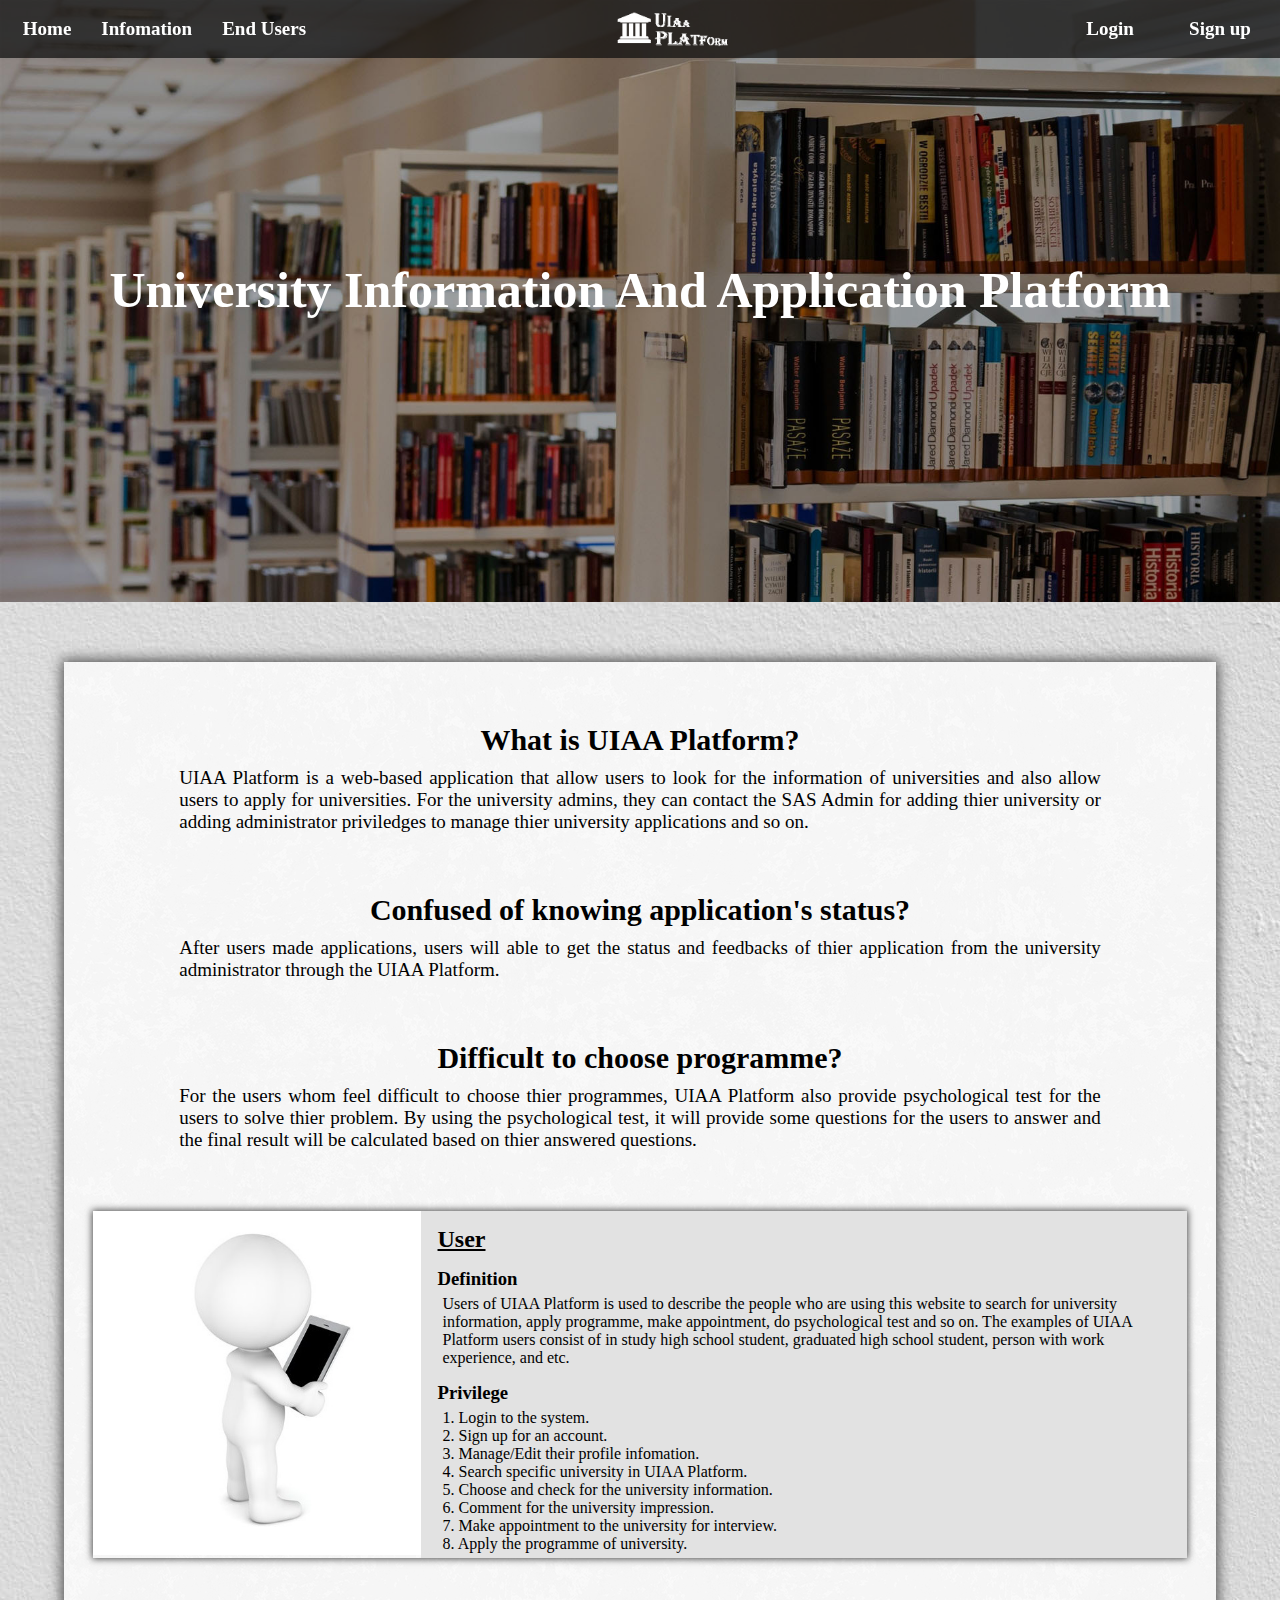
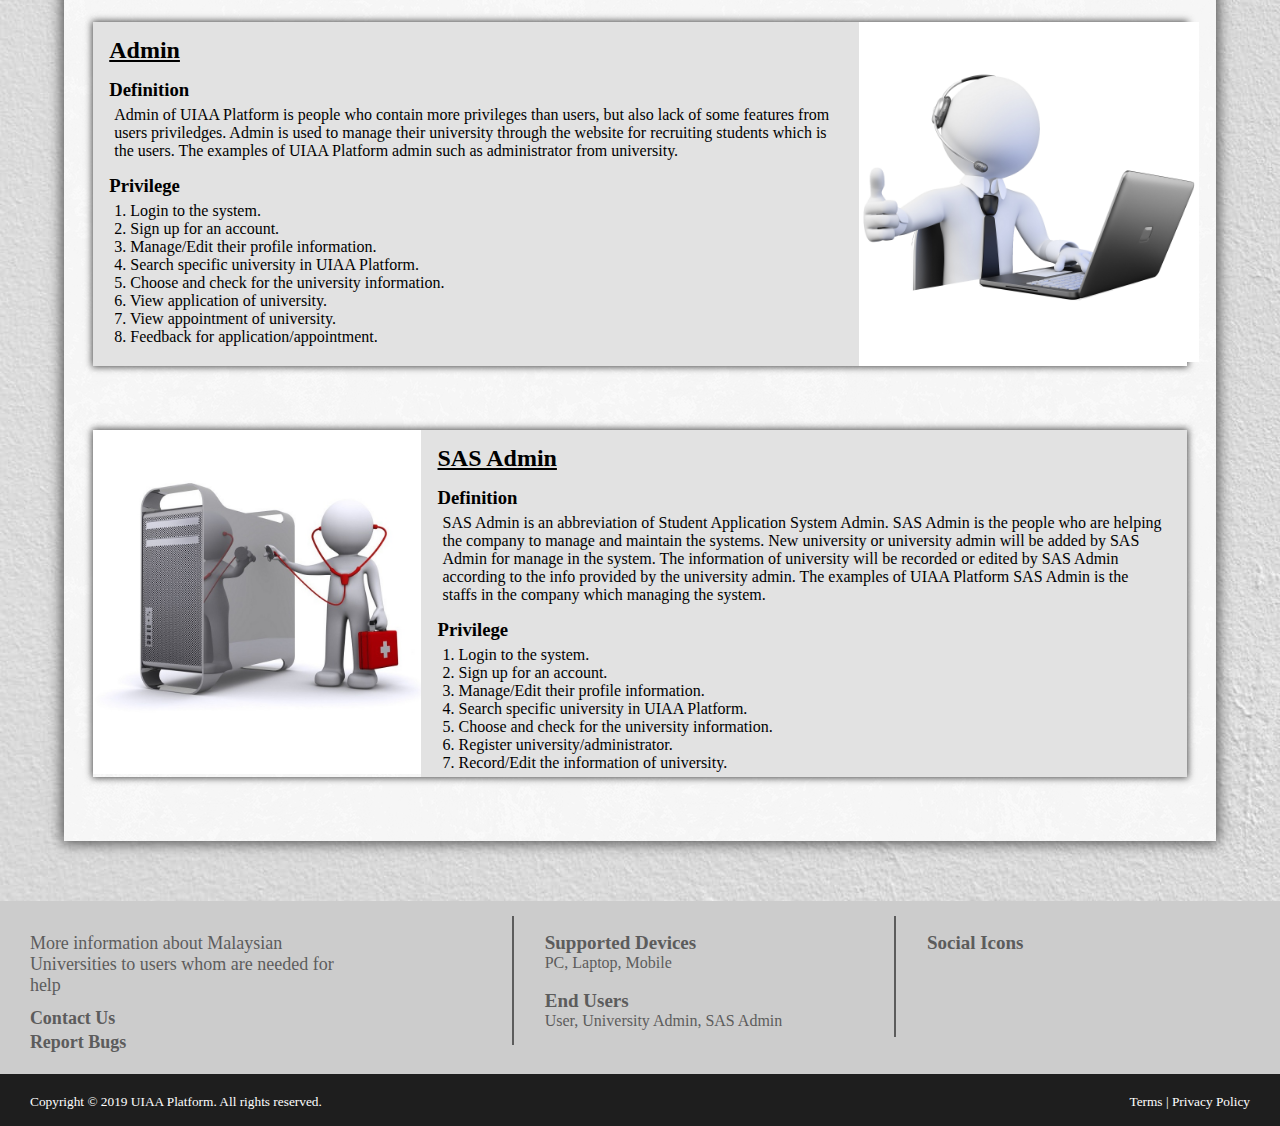
<file: index.html>
<!DOCTYPE html>
<html lang="en">
<head>
	<meta charset="utf-8">
	<meta name="viewport" content="width=device-width, initial-scale=1.0">
	<link rel="stylesheet" href="assignment.css">
	<link rel="stylesheet" href="https://use.fontawesome.com/releases/v5.8.1/css/all.css" 
	integrity="sha384-50oBUHEmvpQ+1lW4y57PTFmhCaXp0ML5d60M1M7uH2+nqUivzIebhndOJK28anvf" crossorigin="anonymous">
	<title>UIAA Platform - Main Page</title>
</head>
<body class="mainBackground">
	<nav>
		<!--Nav Right-->
		<a href="pageSignup.html" class="headerBtn">Sign up</a>
		<a href="pageLogin.html" class="headerBtn">Login</a>
		<!--Nav Left-->
		<a href="#home" class="headerBtn2">Home</a>
		<a href="#info" class="headerBtn2">Infomation</a>
		<div class="relative">
			<a class="headerBtn3">End Users</a>
			<div class="dropList">
				<a href="#user">User</a>
				<a href="#admin">Admin</a>
				<a href="#SAS">SAS Admin</a>
			</div>
		</div>
		<img src="pictures/logo3.PNG" alt="logo" class="logoMain">
	</nav>
	<header>
		<div id="home" class="backgroundImg">
			<h1 class="systemTitle">University Information And Application Platform</h1>
		</div>
	</header>

	<main>
		<div id = "info"></div>
		<div class="center">
			<h2 class="h2Title">What is UIAA Platform?</h2>
			<p class="pDesc">UIAA Platform is a web-based application that allow users to look for the information of universities and also allow users to apply 
							for universities. For the university admins, they can contact the SAS Admin for adding thier university or adding administrator 
							priviledges to manage thier university applications and so on.</p>
			<h2 class="h2Title">Confused of knowing application's status?</h2>
			<p class="pDesc">After users made applications, users will able to get the status and feedbacks of thier application from the university administrator 
							through the UIAA Platform.</p>
			<h2 class="h2Title">Difficult to choose programme?</h2>
			<p class="pDesc">For the users whom feel difficult to choose thier programmes, UIAA Platform also provide psychological test for the users to solve 
							thier problem. By using the psychological test, it will provide some questions for the users to answer and the final result will be 
							calculated based on thier answered questions.</p>
			 <div id = "user"></div>
							
			<div class="endUser">
				<div class="endUserPic">
					<img src="pictures/User.jpg" alt="User" class="endUserImage">
				</div>
				<div class="endUserDesc">
					<h2>User</h2>
					<h3>Definition</h3>
					<p>Users of UIAA Platform is used to describe the people who are using this website to search for university information, apply programme,
					make appointment, do psychological test and so on. The examples of UIAA Platform users consist of in study high school student, graduated
					high school student, person with work experience, and etc.</p>
					<h3>Privilege</h3>
					<p>	1. Login to the system.<br>
						2. Sign up for an account.<br>
						3. Manage/Edit their profile infomation.<br>
						4. Search specific university in UIAA Platform.<br>
						5. Choose and check for the university information.<br>
						6. Comment for the university impression.<br>
						7. Make appointment to the university for interview.<br>
						8. Apply the programme of university.
					</p>
				</div>
			</div>
			<div id = "admin"></div>
			<div class="endUser">
				<div class="endUserPicInverse">
					<img src="pictures/Admin.png" alt="Admin" class="endUserImage">
				</div>
				<div class="endUserDescInverse">
					<h2>Admin</h2>
					<h3>Definition</h3>
					<p>Admin of UIAA Platform is people who contain more privileges than users, but also lack of some features from users priviledges. Admin
					is used to manage their university through the website for recruiting students which is the users. The examples of UIAA Platform admin 
					such as administrator from university.</p>
					<h3>Privilege</h3>
					<p>	1. Login to the system.<br>
						2. Sign up for an account.<br>
						3. Manage/Edit their profile information.<br>
						4. Search specific university in UIAA Platform.<br>
						5. Choose and check for the university information.<br>
						6. View application of university.<br>
						7. View appointment of university.<br>
						8. Feedback for application/appointment.
					</p>
				</div>
			</div>
			<div id = "SAS"></div>
			<div class="endUser">
				<div class="endUserPic">
					<img src="pictures/SASAdmin.jpg" alt="SAS Admin" class="endUserImage">
				</div>
				<div class="endUserDesc">
					<h2>SAS Admin</h2>
					<h3>Definition</h3>
					<p>SAS Admin is an abbreviation of Student Application System Admin. SAS Admin is the people who are helping the company to manage and 
					maintain the systems. New university or university admin will be added by SAS Admin for manage in the system. The information of university
					will be recorded or edited by SAS Admin according to the info provided by the university admin. The examples of UIAA Platform SAS Admin is
					the staffs in the company which managing the system.</p>
					<h3>Privilege</h3>
					<p>	1. Login to the system.<br>
						2. Sign up for an account.<br>
						3. Manage/Edit their profile information.<br>
						4. Search specific university in UIAA Platform.<br>
						5. Choose and check for the university information.<br>
						6. Register university/administrator.<br>
						7. Record/Edit the information of university.<br>
					</p>
				</div>
			</div>
		</div>
	</main>
	
	<footer>
		<div class="footerInfo">
			<div class="footerInfoHalf">
				<div class="footerHalfDesc">
					<div class="descContent">
						<p>More information about Malaysian Universities to users whom are needed for help</p>
						<a href="pageContact.html">Contact Us</a>
						<a href="pageReport.html">Report Bugs</a>
					</div>
				</div>
			</div>
			<div class="footerInfoHalf2">
				<div class="footerHalfOne">
					<span>Supported Devices</span><br>
					PC, Laptop, Mobile<br>
					<br>
					<span>End Users</span><br>
					User, University Admin, SAS Admin
				</div>
				<div class="footerHalfTwo">
					<span>Social Icons</span><br>
					<i class="fab fa-facebook-square"></i>
					<i class="fab fa-twitter-square"></i>
					<i class="fab fa-instagram"></i>
					<i class="fab fa-google-plus-square"></i><br>
					<i class="fab fa-youtube-square"></i>
					<i class="fab fa-skype"></i>
					<i class="fab fa-linkedin"></i>
					<i class="fab fa-snapchat-square"></i>
				</div>
			</div>
		</div>
		<div class="footerInfoBottom">
		<p class="footerCopyright"><small>Copyright &copy; 2019 UIAA Platform. All rights reserved.</small></p>
		<p class="footerTermPolicy"><small><span>Terms</span> | <span>Privacy Policy</span></small></p>
		</div>
	</footer>
</body>
</html>

<!--@copyright
http://uca.ac.lk/nvq-system-and-the-background/
https://hostelhunting.com/blog/my/student-en-4-hostels-help-university-damansara-students-will-love/#.XIoRlSgza00
https://foursquare.com/v/universiti-tunku-abdul-rahman-utar/4c2960509eb195218fb62959/photos
http://www.abeereducation.com/university-partners/segi
https://techherald.in/news-analysis/asia-pacific-university-deploys-ruckus-networks-wi-fi-access-points-across-campuses/
https://www.ucsiuniversity.edu.my/kuala-lumpur-campus/about-the-campus
https://www.marketing-interactive.com/taylors-university-clarifies-social-influencer-scholarship-requirement/
https://thecoverage.my/people/top-10-malaysia-inti-college-babes/
https://vulcanpost.com/635992/research-sunway-university-projects/
http://www.brands2life.com/our-work/times-higher-education-world-university/
https://graduate.kennesaw.edu/admissions/apply/online-application.php
https://www.arco.be/en/about-us/training/
https://www.idatabaze.cz/firma/442424-liberecky-servis-vzv-spol-s-ro-mlada-boleslav/
http://www.gearserp.com/sv-SE/Our-Solutions/Mobile-Integration.aspx
http://pcandmacrepairla.com/doctor-examining-a-pcmac/
-->

<!--CSS Code
.w3-animate-zoom {animation:animatezoom 0.6s}@keyframes animatezoom{from{transform:scale(0)} to{transform:scale(1)}}
-->
</file>
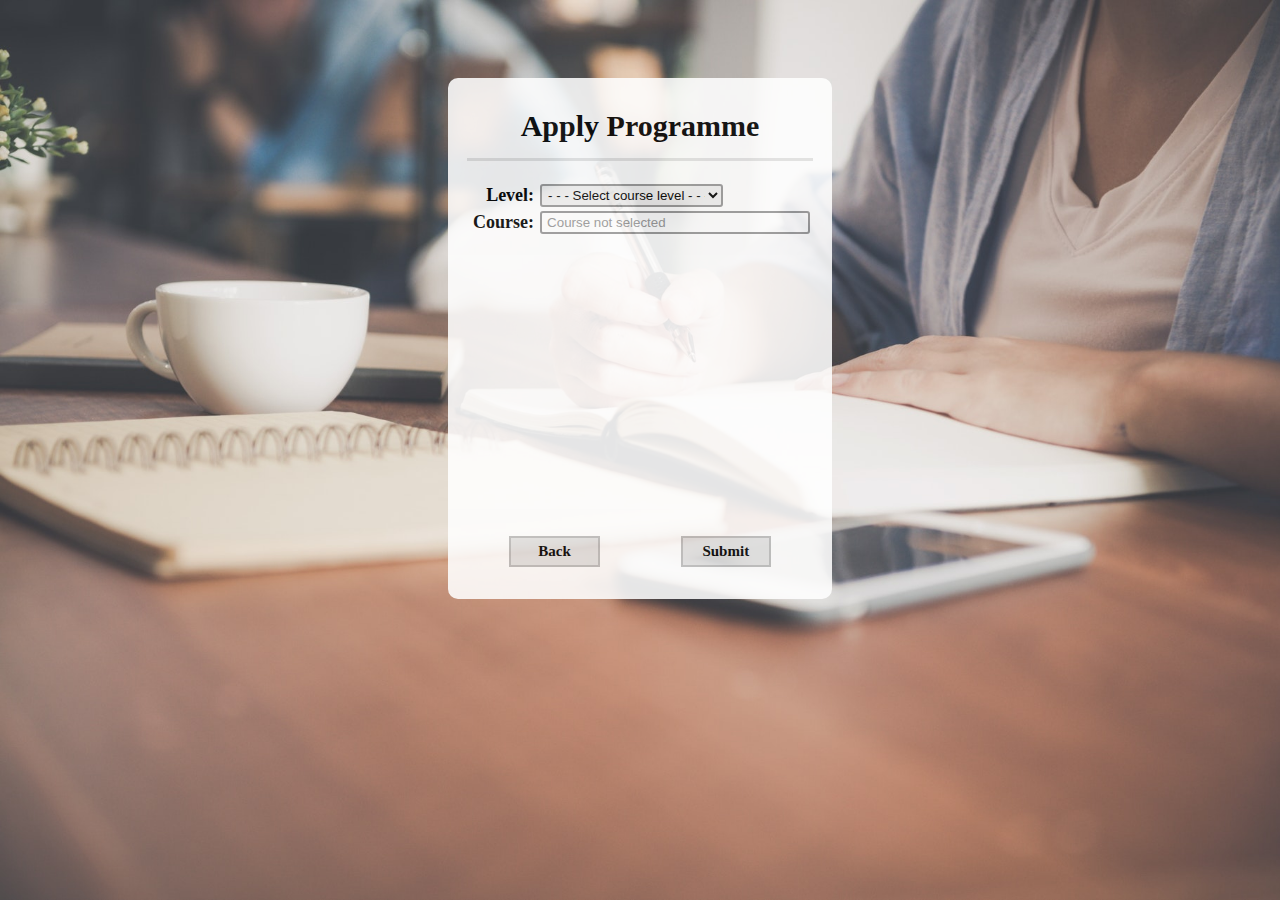
<file: pageApply.html>
<!DOCTYPE html>
<html lang="en">
<head>
	<meta charset="utf-8">
	<meta name="viewport" content="width=device-width, initial-scale=1.0">
	<link rel="stylesheet" href="assignment.css">
	<script>
		function display(level) {
			var diploma = document.getElementById("DIP");
			var degree = document.getElementById("BIT");
			var fdn = document.getElementById("FDN");
			var fdns = document.getElementById("FDNS");
			
			if (level=="diploma"){
				diploma.style.display = "block";
				degree.style.display = "none";
				fdn.style.display = "none";
				fdns.style.display = "none";
			} 
			else if (level=="degree"){
				diploma.style.display = "none";
				degree.style.display = "block";
				fdn.style.display = "none";
				fdns.style.display = "none";
			}
			else if (level=="foundation"){
				diploma.style.display = "none";
				degree.style.display = "none";
				fdn.style.display = "block";
				fdns.style.display = "none";
			}
			else{
				diploma.style.display = "none";
				degree.style.display = "none";
				fdn.style.display = "none";
				fdns.style.display = "block";
			}
		}
		
		function courseInput(courseName){ 
			document.getElementById("course").value = courseName;
		}
		
	</script>
	
	<title>UIAA Platform - Apply Programme</title>
</head>
<body class="applyBackground">
	<div class="applyForm">
		<form action="pageUniInfo.html" method="get">
			<h1 class="loginHeader">Apply Programme</h1>
			<div class="inlineMiddle">
				<table>
					<tr>
						<th>
							<label>Level: </label>
						</th>
						<td>
							<select name="courseLevels" onchange="display(this.value)" class="levelList" required>
								<option value="" class="none">- - - Select course level - - -</option>
								<option value="diploma">Diploma</option>
								<option value="degree">Bachelor</option>
								<option value="foundation">Foundation</option>
								<option value="foundationS">Foundation Studies</option>
							</select>
						</td>
					</tr>
					<tr>
						<th>
							<label>Course: </label>
						</th>
						<td>
							<input type="text" id="course" name="courses" value="Course not selected" class="readBox" readonly>
						</td>
					</tr>
				</table>
				<div id="DIP" class="courseLevel">
					<details class="detailsLine">
						<summary onclick="courseInput(this.innerHTML)">Information Technology</summary>
						<p>	<span>Duration:</span> 2 years<br>
							<span>Intakes:</span> Jan 9, April 22, May 23, Augt 21, Oct 9<br>
							<span>Campus:</span> HELP Damansara<br>
							<span>Fees:</span> RM 35,700<br>
							<br>
							<span>Qualification:</span><br>
							3 credits in SPM (pass in Bahasa Melayu and History)<br>
							3 B's in UEC
						</p>
					</details>
					<details class="detailsLine">
						<summary onclick="courseInput(this.innerHTML)">Business</summary>
						<p>	<span>Duration:</span> 2 years<br>
							<span>Intakes:</span> Jan 9, March 6, May 22, Augt 21, Oct 9<br>
							<span>Campus:</span> HELP Damansara<br>
							<span>Fees:</span> RM 28,700<br>
							<br>
							<span>Qualification:</span><br>
							3 credits in SPM (pass in Bahasa Melayu and History)<br>
							3 B's in UEC
						</p>
					</details>
					<details class="detailsLine">
						<summary onclick="courseInput(this.innerHTML)">Communication</summary>
						<p>	<span>Duration:</span> 2 years<br>
							<span>Intakes:</span> Jan 10, March 28, May 16, Augt 22<br>
							<span>Campus:</span> HELP Damansara<br>
							<span>Fees:</span> RM 41,200<br>
							<br>
							<span>Qualification:</span><br>
							3 credits SPM (pass in English)<br>
							3 B's in UEC
						</p>
					</details>
					<details class="detailsLine">
						<summary onclick="courseInput(this.innerHTML)">Early Childhood</summary>
						<p>	<span>Duration:</span> 30 months<br>
							<span>Intakes:</span> Jan 10, May 16, Augt 22<br>
							<span>Campus:</span> HELP Damansara<br>
							<span>Fees:</span> RM 18,600<br>
							<br>
							<span>Qualification:</span><br>
							3 credits in SPM
						</p>
					</details>
				</div>
				
				<div id="BIT" class="courseLevel">
					<details class="detailsLine">
						<summary onclick="courseInput(this.innerHTML)">Information Technology</summary>
						<p>	<span>Duration:</span> 3 years<br>
							<span>Intakes:</span> 19 Jan, 22 April, 23 May, 21 Aug, 9 Oct<br>
							<span>Campus:</span> HELP Damansara<br>
							<span>Fees:</span> RM 60,200<br>
							<br>
							<span>Qualification:</span><br>
							STPM with 2 Grade C<br>
							A-Level with 2 passes<br>
							UEC with 3 B's<br>
							Canadian Pre-University with minimum average of 50%
						</p>
					</details>
					<details class="detailsLine">
						<summary onclick="courseInput(this.innerHTML)">Psychology</summary>
						<p>	<span>Duration:</span> 3 years<br>
							<span>Intakes:</span> 9 Jan, 23 May, 21 Aug<br>
							<span>Campus:</span> HELP Subang 2<br>
							<span>Fees:</span> RM 73,700<br>
							<br>
							<span>Qualification:</span><br>
							STPM with 2 credits<br>
							A-Level with 1 C, 1 D<br>
							UEC with 5 B's<br>
							Canadian Pre-University with average 65%
						</p>
					</details>
					<details class="detailsLine">
						<summary onclick="courseInput(this.innerHTML)">Laws</summary>
						<p>	<span>Duration:</span> 3 years<br>
							<span>Intakes:</span> 2 Sep<br>
							<span>Campus:</span> HELP Damansara<br>
							<span>Fees:</span> RM 52,700<br>
							<br>
							<span>Qualification:</span><br>
							STPM with 2 Grade C<br>
							A-Level 2 passes<br>
							UEC 5B's
						</p>
					</details>
					<details class="detailsLine">
						<summary onclick="courseInput(this.innerHTML)">Management</summary>
						<p>	<span>Duration:</span> 3 years<br>
							<span>Intakes:</span> 9 Jan, 20 Feb, 22 May, 21 Aug, 9 Oct<br>
							<span>Campus:</span> HELP Damansara<br>
							<span>Fees:</span> RM 62,300<br>
							<br>
							<span>Qualification:</span><br>
							STPM 2 C<br>
							A-Level 2 passes<br>
							UEC 5 B's<br>
							Canadian Pre-University minimun average of 50%<br>
							Australian Matriculation 50%
						</p>
					</details>
				</div>
				
				<div id="FDN" class="courseLevel">
					<details class="detailsLine">
						<summary onclick="courseInput(this.innerHTML)">Arts</summary>
						<p>	<span>Duration:</span> 1 years<br>
							<span>Intakes:</span> Jan 14, April 3, May 13, Sep 5<br>
							<span>Campus:</span> HELP Damansara, HELP Subang 2<br>
							<span>Fees:</span> RM 20,000<br>
							<br>
							<span>Qualification:</span><br>
							5 SPM/SPMV Credits(pass in Bahasa Melayu and History)<br>
							3 Bs in UEC<br>
							Credit in English from SPM/SPMV/UEC<br>
						</p>
					</details>
					<details class="detailsLine">
						<summary onclick="courseInput(this.innerHTML)">Science</summary>
						<p>	<span>Duration:</span> 1 years<br>
							<span>Intakes:</span> Jan 14, April 3, May 13, Sep 5<br>
							<span>Campus:</span> HELP Damansara<br>
							<span>Fees:</span> RM 20,000<br>
							<br>
							<span>Qualification:</span><br>
							5 SPM/SPMV Credits(pass in Bahasa Melayu and History)<br>
							3 Bs in UEC<br>
							Credit in Mathematics and 2 Science(Biology/Chemistry/Physics) from SPM/SPMV/UEC
						</p>
					</details>
				</div>
				
				<div id="FDNS" class="courseLevel">
					<details class="detailsLine">
						<summary onclick="courseInput(this.innerHTML)">Arts</summary>
						<p>	<span>Duration:</span> 1 years<br>
							<span>Intakes:</span> Jan 7, April 8, Aug 5<br>
							<span>Campus:</span> HELP CAT<br>
							<span>Fees:</span> RM 13,000<br>
							<br>
							<span>Qualification:</span><br>
							5 credits SPM (pass in Bahasa Melayu and History)
						</p>
					</details>
					<details class="detailsLine">
						<summary onclick="courseInput(this.innerHTML)">Science</summary>
						<p>	<span>Duration:</span> 1 years<br>
							<span>Intakes:</span> Jan 7, April 8, Aug 5<br>
							<span>Campus:</span> HELP CAT<br>
							<span>Fees:</span> RM 13,000<br>
							<br>
							<span>Qualification:</span><br>
							5 credits SPM<br>
							5 Bs UEC<br>
							credits in Mathematics and 2 Science from SPM/UEC
						</p>
					</details>
				</div>
				
			</div>
			<div class="loginBtnAlign">
				<a href="pageUniInfo.html" class="loginBtn">Back</a>
				<button type="submit" class="loginBtn2">Submit</button>
			</div>
		</form>
	</div>
</body>
</html>
</file>
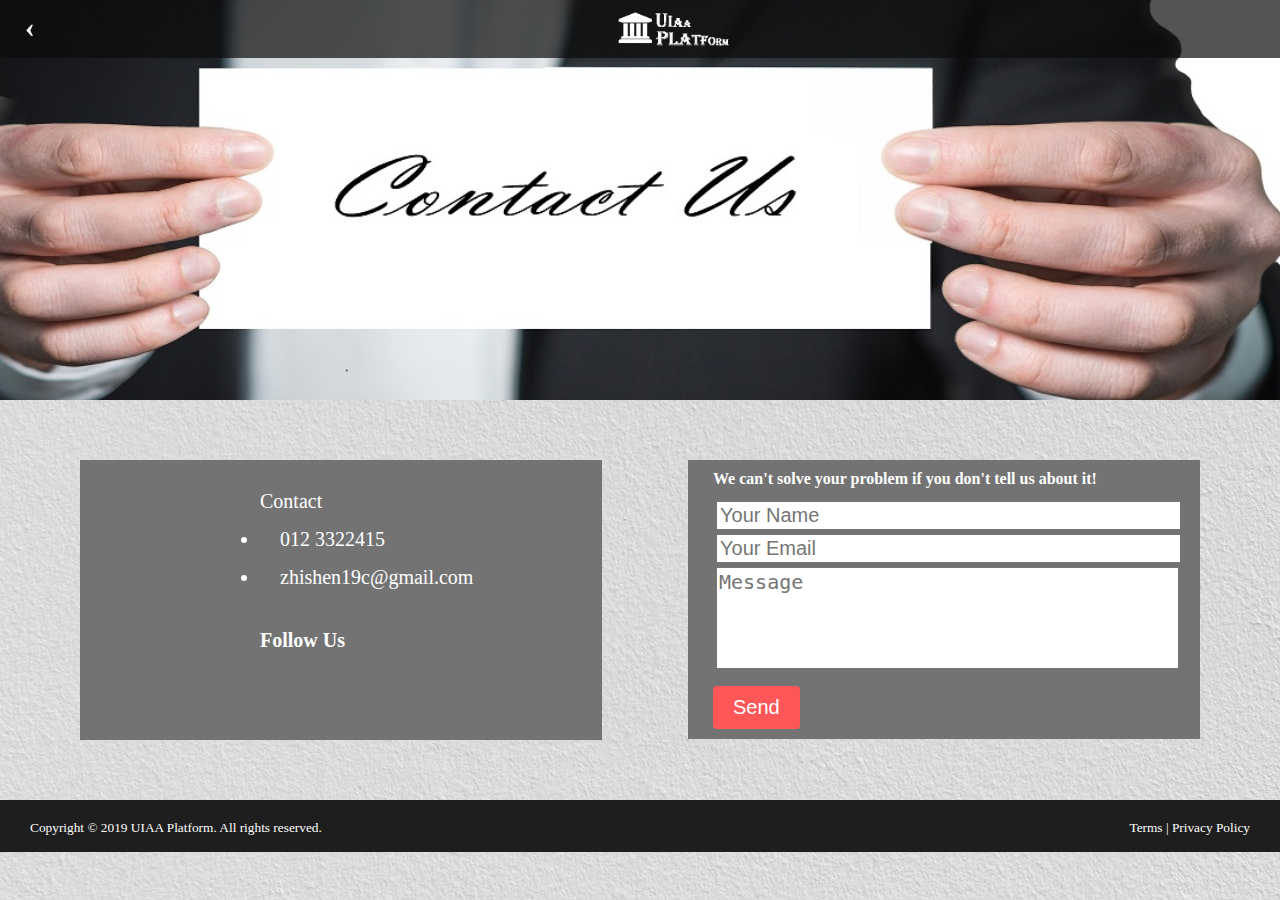
<file: pageContact.html>
<!DOCTYPE html>
<html lang="en">
<head>
	<meta charset="utf-8">
	<meta name="viewport" content="width=device-width, initial-scale=1.0">
	<link rel="stylesheet" href="assignment.css">
	<link rel="stylesheet" href="https://use.fontawesome.com/releases/v5.8.1/css/all.css" 
		integrity="sha384-50oBUHEmvpQ+1lW4y57PTFmhCaXp0ML5d60M1M7uH2+nqUivzIebhndOJK28anvf" 
		crossorigin="anonymous">

	<title>UIAA Platform - Contact Us</title>
</head>
<body class="background">
	<nav>
		<a href="javascript:history.go(-1)" class="headerBack">&#8249;</a>
		<img src="pictures/logo3.PNG" alt="logo" class="logoUniInfo">
	</nav>
	<header>
		<div class = "contactBg"></div>
	</header>

	<main>
		<div>
			<div class = "linkBg size position">
				<ul class = "contact">
					<li class = "ulStyle">Contact</li>
					<li class = "position2"><i class="fas fa-phone"></i><a href = "tel:0123322415" class = "designLink">012 3322415</a></li>
					<li class = "position2"><i class="far fa-envelope"></i><a href = "mailto:zhishen19c@gmail.com" class = "designLink">zhishen19c@gmail.com</a></li>
				</ul>
				
				<ul class = "dummyLink ulStyle">
					<li><h3 class = "size">Follow Us</h3></li>
					<li><i class="fab fa-facebook"></i></li>
					<li><i class="fab fa-instagram"></i></li>
					<li><i class="fab fa-twitter"></i></li>
				</ul>
			</div>
			<div class = "messageBg">
				<form action="javascript:history.go(-1)">
					<div class = "formD">
						<h4 class = "inputD">We can't solve your problem if you don't tell us about it!</h4>
						<table class = "table">
							<tr>
								<td><input type = "text" class = "inputBoxSize" placeholder = "Your Name" required></td>
							</tr>
							<tr>
								<td><input type = "text" class = "inputBoxSize" placeholder = "Your Email" 
								pattern="[a-z0-9._%+-]+@gmail.com|[a-z0-9._%+-]+@hotmail.com|[a-z0-9._%+-]+@yahoo.com|[a-z0-9._%+-]+@helplive.edu.my|[a-z0-9._%+-]+@help.edu.my" 
								title="Example: example123@gmail.com. Supported templates: gmail.com, hotmail.com, yahoo.com, helplive.edu.my, help.edu.my" required></td>
							</tr>
							<tr>
								<td><textarea rows = "4" cols = "45" class = "inputBoxSize" placeholder ="Message" required></textarea></td>
							</tr>
						</table>
						<button class = "button">Send</button>
					</div>
					
				</form>
			</div>
		</div>
	</main>
	<footer>
		<div class="footerInfoBottom">
		<p class="footerCopyright"><small>Copyright &copy; 2019 UIAA Platform. All rights reserved.</small></p>
		<p class="footerTermPolicy"><small><span>Terms</span> | <span>Privacy Policy</span></small></p>
		</div>
	</footer>
</body>
</html>
</file>
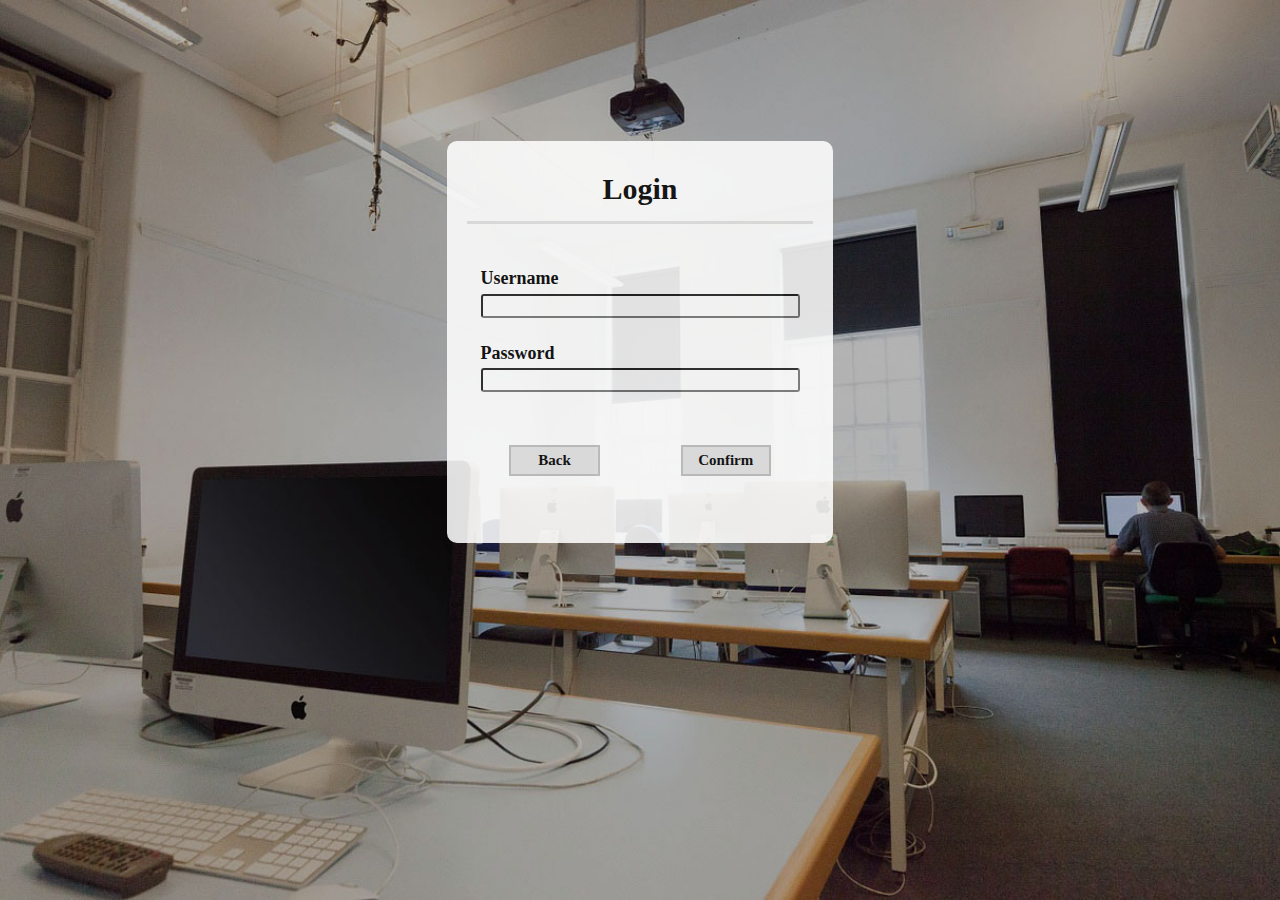
<file: pageLogin.html>
<!DOCTYPE html>
<html lang="en">
<head>
	<meta charset="utf-8">
	<meta name="viewport" content="width=device-width, initial-scale=1.0">
	<link rel="stylesheet" href="assignment.css">
	<title>UIAA Platform - Login</title>
</head>
<body class="loginBackground">
	<div class="loginForm">
		<form action="pageStudent.html" method="get">
			<h1 class="loginHeader">Login</h1>
			<table class="tableAlign">
				<tr>
					<th>Username</th>
				</tr>
				<tr>
					<td><input type="text" name="username" class="inputBox" required></td>
				</tr>
				<tr>
					<th>Password</th>
				</tr>
				<tr>
					<td><input type="password" name="password" class="inputBox" required></td>
				</tr>	
			</table>
			
			<div class="loginBtnAlign">
				<a href="index.html" class="loginBtn">Back</a>
				<button type="submit" class="loginBtn2">Confirm</button>
			</div>
		</form>
	</div>
</body>
</html>
</file>
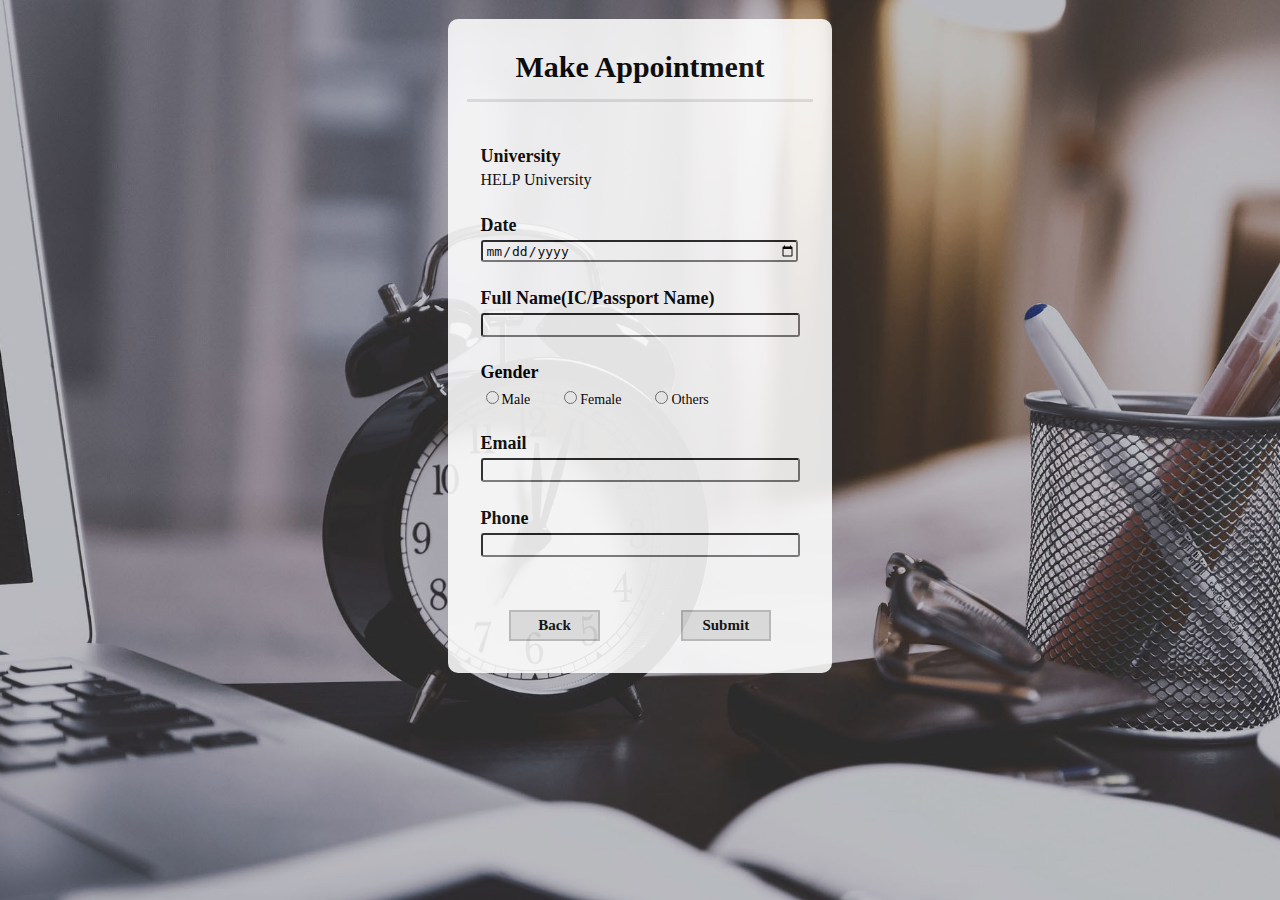
<file: pageMakeAppointment.html>
<!DOCTYPE html>
<html lang="en">
<head>
	<meta charset="utf-8">
	<meta name="viewport" content="width=device-width, initial-scale=1.0">
	<link rel="stylesheet" href="assignment.css">
	<title>UIAA Platform - Make Appointment</title>
</head>
<body class="appointBackground">
	<div class="makeAppointmentForm">
		<form action="pageUniInfo.html" method="get">
			<h1 class="loginHeader">Make Appointment</h1>
			<table class="applicationTable">
				<tr>
					<th>University</th>
				</tr>
				<tr>
					<td>HELP University</td> <!--Will be displayed according to Uni name with database-->
				</tr>
				<tr>
					<th>Date</th>
				</tr>
				<tr>
					<td><input type="date" name="appointDate" class="inputBox" required></td>
				</tr>
				<tr>
					<th>Full Name(IC/Passport Name)</th>
				</tr>
				<tr>
					<td><input type="text" name="fullName" class="inputBox" pattern = "[a-zA-z]+" title="Must contain only characters" required></td>
				</tr>
				<tr>
					<th>Gender</th>
				</tr>
				<tr>
					<td>
					<input type="radio" name="genderAppoint" value="male" required><label class="fontSize2" >Male</label>
					<input type="radio" name="genderAppoint" value="female"><label class="fontSize2" >Female</label>
					<input type="radio" name="genderAppoint" value="others"><label class="fontSize2" >Others</label>
					</td>
				</tr>
				<tr>
					<th>Email</th>
				</tr>
				<tr>
					<td><input type="text" name="emailAppoint" class="inputBox" pattern="[a-z0-9._%+-]+@gmail.com|[a-z0-9._%+-]+@hotmail.com|[a-z0-9._%+-]+@yahoo.com|[a-z0-9._%+-]+@helplive.edu.my|[a-z0-9._%+-]+@help.edu.my" 
					title="Example: example123@gmail.com. Supported templates: gmail.com, hotmail.com, yahoo.com, helplive.edu.my, help.edu.my" required></td>
				</tr>
				<tr>
					<th>Phone</th>
				</tr>
				<tr>
					<td><input type="text" name="phoneAppoint" class="inputBox"  pattern="[0-9]{10}|[0-9]{11}|[0-9]{3}[-][0-9]{7}|[0-9]{3}[-][0-9]{8}" title="Example: 012-345 6789" required></td>
				</tr>
			</table>
			
			<div class="loginBtnAlign">
				<a href="pageUniInfo.html" class="loginBtn">Back</a>
				<button type="submit" class="loginBtn2">Submit</button>
			</div>
		</form>
	</div>
</body>
</html>
</file>
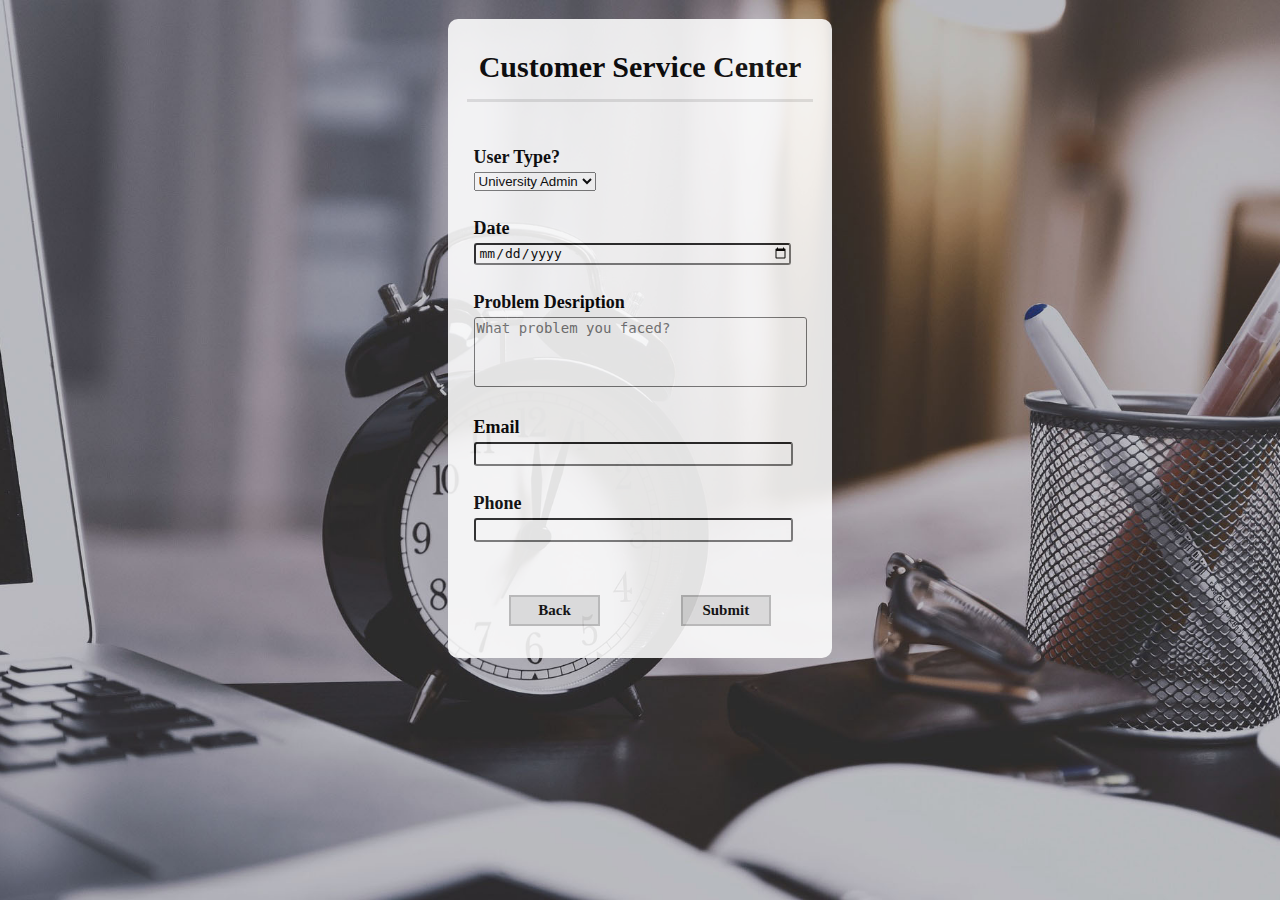
<file: pageReport.html>
<!DOCTYPE html>
<html lang="en">
<head>
	<meta charset="utf-8">
	<meta name="viewport" content="width=device-width, initial-scale=1.0">
	<link rel="stylesheet" href="assignment.css">
	<title>UIAA Platform - Make Appointment</title>
</head>
<body class="appointBackground">
	<div class="makeAppointmentForm">
		<form action="javascript:history.go(-1)" method="post">
			<h1 class="loginHeader">Customer Service Center</h1>
			<table class="applicationTable">
				<tr>
					<th>User Type?</th>
				</tr>
				<tr>
					<td>
					<select>
						<option value="#">University Admin</option>
						<option value="#">Normal User</option>
					</select>
					</td>
				</tr>
				<tr>
					<th>Date</th>
				</tr>
				<tr>
					<td><input type="date" name="appointDate" class="inputBox" required></td>
				</tr>
				<tr>
					<th>Problem Desription</th>
				</tr>
				<tr>
					<td><textarea rows="4" cols="37" name="address" class="addrBox" required placeholder="What problem you faced?"></textarea></td>
				</tr>
				<tr>
					<th>Email</th>
				</tr>
				<tr>
					<td><input type="text" name="emailAppoint" class="inputBox" pattern="[a-z0-9._%+-]+@gmail.com|[a-z0-9._%+-]+@hotmail.com|[a-z0-9._%+-]+@yahoo.com|[a-z0-9._%+-]+@helplive.edu.my|[a-z0-9._%+-]+@help.edu.my" 
					title="Example: example123@gmail.com. Supported templates: gmail.com, hotmail.com, yahoo.com, helplive.edu.my, help.edu.my" required></td>
				</tr>
				<tr>
					<th>Phone</th>
				</tr>
				<tr>
					<td><input type="text" name="phoneAppoint" class="inputBox"  pattern="[0-9]{10}|[0-9]{11}|[0-9]{3}[-][0-9]{7}|[0-9]{3}[-][0-9]{8}" 
						title="Example: 012-345 6789" required></td>
				</tr>
			</table>
			
			<div class="loginBtnAlign">
				<a href="javascript:history.go(-1)" class="loginBtn">Back</a>
				<button type="submit" class="loginBtn2">Submit</button>
			</div>
		</form>
	</div>
</body>
</html>
</file>
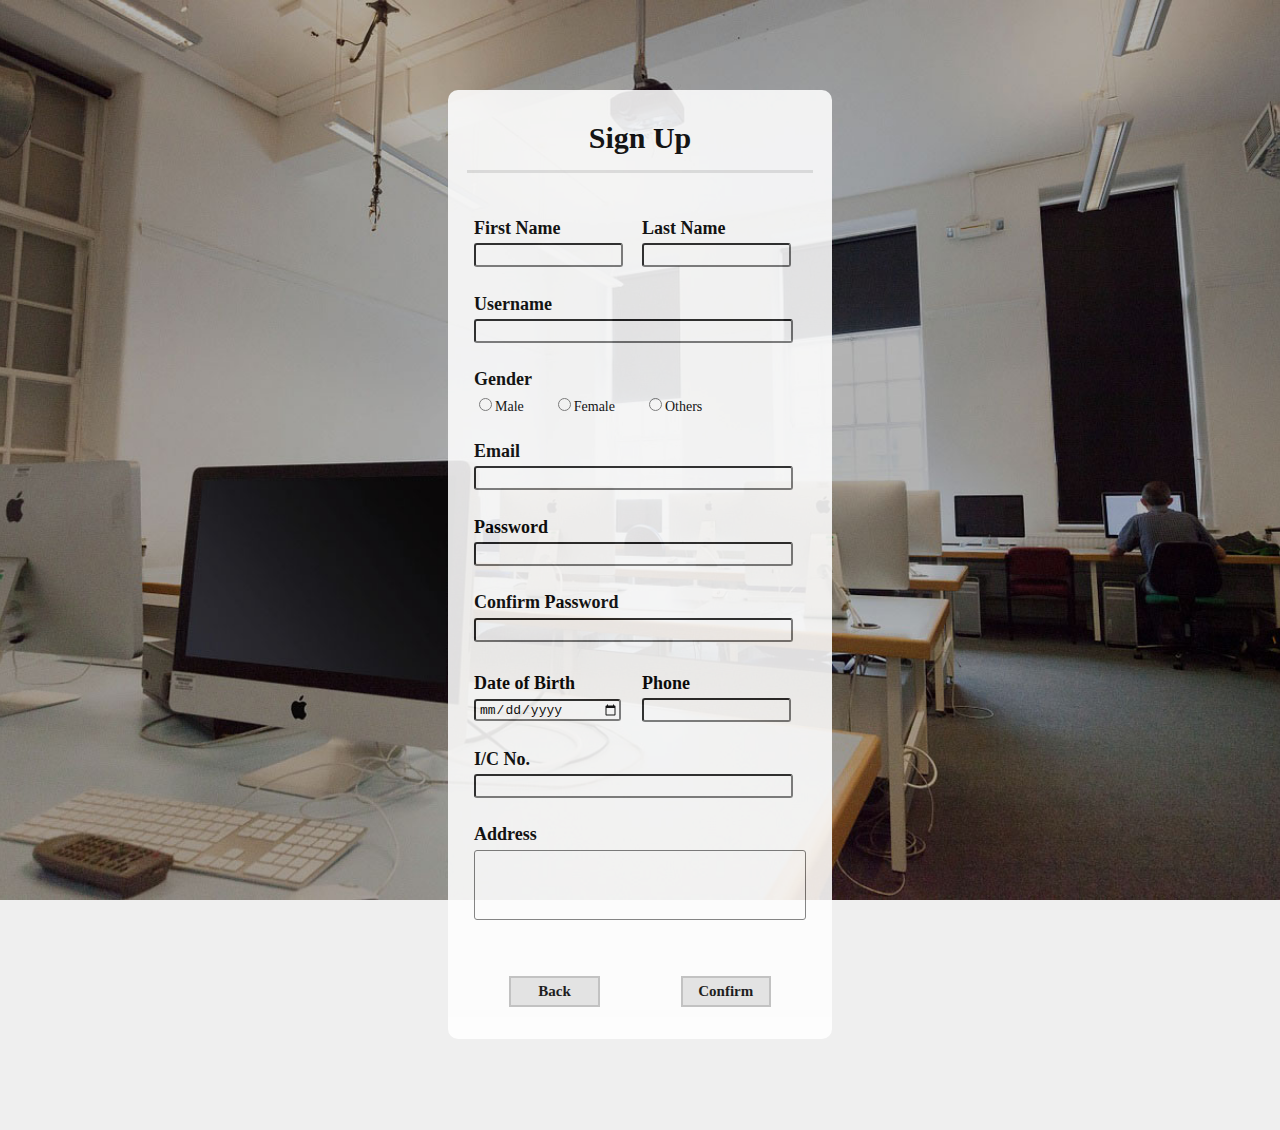
<file: pageSignup.html>
<!DOCTYPE html>
<html lang="en">
<head>
	<meta charset="utf-8">
	<meta name="viewport" content="width=device-width, initial-scale=1.0">
	<link rel="stylesheet" href="assignment.css">
	<title>UIAA Platform - Sign up</title>
</head>
<body class="loginBackground">
	<div class="signupForm">
		<form action="pageLogin.html" method="post">
			<h1 class="loginHeader">Sign Up</h1>
			<table class="tableAlign">
				<tr>
					<th>First Name</th>
					<th>Last Name</th>
				</tr>
				<tr>
					<td><input type="text" name="firstName" class="inputBoxHalf" required></td>
					<td><input type="text" name="lastName" class="inputBoxHalf" required></td>
				</tr>
				<tr>
					<th colspan="2">Username</th>
				</tr>
				<tr>
					<td colspan="2"><input type="text" name="username" class="inputBox" required></td>
				</tr>
				<tr>
					<th>Gender</th>
				</tr>
				<tr>
					<td colspan="2">
					<input type="radio" name="gender" value="male" required><label class="fontSize">Male</label>
					<input type="radio" name="gender" value="female"><label class="fontSize">Female</label>
					<input type="radio" name="gender" value="others"><label class="fontSize">Others</label>
					</td>
				</tr>
				<tr>
					<th colspan="2">Email</th>
				</tr>
				<tr>
					<td colspan="2"><input type="email" name="email" class="inputBox" pattern="[a-z0-9._%+-]+@gmail.com|[a-z0-9._%+-]+@hotmail.com|[a-z0-9._%+-]+@yahoo.com|[a-z0-9._%+-]+@helplive.edu.my|[a-z0-9._%+-]+@help.edu.my" 
					title="Example: example123@gmail.com. Supported templates: gmail.com, hotmail.com, yahoo.com, helplive.edu.my, help.edu.my" required></td>
				</tr>
				<tr>
					<th colspan="2">Password</th>
				</tr>
				<tr>
					<td colspan="2"><input id = "psw" type="password" name="password" class="inputBox" pattern="(?=.*\d)(?=.*[a-z])(?=.*[A-Z]).{8,}" 
					title="Must contain at least one number[0-9], one uppercase[A-Z], one lowercase[a-z], and at least 8 or more characters" 
					onfocus = "dispInvalid()" onblur = "unDisp()" onkeyup = "input()" required>
					<div id="message">
						<p class = "invalid" id = "lower">At least one <b>lowercase</b> letter</p>
						<p class = "invalid" id = "upper">At least one <b>capital (uppercase)</b> letter</p>
						<p class = "invalid" id = "num">At least one <b>number</b></p>
						<p class = "invalid" id = "min">Minimum <b>8 characters</b></p>
					</div>
					</td>
				</tr>
				<tr>
					<th colspan="2">Confirm Password</th>
				</tr>
				<tr>
					<td colspan="2"><input type="password" name="password2" class="inputBox" id = "Confirm_Psw" onkeyup = "check()" onfocus = "display()" onblur = "nondisplay()" required>
					<span id = "confirm_message"></span>
					</td>
				</tr>
				<tr>
					<th>Date of Birth</th>
					<th>Phone</th>
				</tr>
				<tr>
					<td><input type="date" name="birthDate" class="inputBoxHalf" required></td>
					<td><input type="tel" name="phone" class="inputBoxHalf" pattern="[0-9]{10}|[0-9]{11}|[0-9]{3}[-][0-9]{7}|[0-9]{3}[-][0-9]{8}" title="Example: 012-345 6789" required></td>
				</tr>
				<tr>
					<th colspan="2">I/C No.</th>
				</tr>
				<tr>
					<td colspan="2"><input type="text" name="ICNo" class="inputBox" pattern="[0-9]{12}|[0-9]{6}[-][0-9]{2}[-][0-9]{4}" title="Must contain 12 numbers, Example: 012345-67-8900" required></td>
				</tr>
				<tr>
					<th colspan="2">Address</th>
				</tr>
				<tr>
					<td colspan="2"><textarea rows="4" cols="37" name="address" class="addrBox" required></textarea></td>
				</tr>
			</table>
			
			<div class="loginBtnAlign">
				<a href="index.html" class="loginBtn">Back</a>
				<button type="submit" class="loginBtn2">Confirm</button>
			</div>
		</form>
	</div>
	
	<script>
		var psw = document.getElementById("psw");
		var lower = document.getElementById("lower");
		var upper = document.getElementById("upper");
		var num = document.getElementById("num");
		var min = document.getElementById("min");
		
		function dispInvalid(){
			document.getElementById("message").style.display = "block";
		}
		
		function unDisp(){
			document.getElementById("message").style.display = "none";
		}
		
		function input(){
			
			var lowerLetter = /[a-z]/g;
			if(psw.value.match(lowerLetter)){
				lower.classList.remove("invalid");
				lower.classList.add("valid");
			}else{
				lower.classList.remove("valid");
				lower.classList.add("invalid");
			}
			
			var upperLetter = /[A-Z]/g;
			if(psw.value.match(upperLetter)){
				upper.classList.remove("invalid");
				upper.classList.add("valid");
			}else{
				upper.classList.remove("valid");
				upper.classList.add("invalid");
			}
			
			var number = /[0-9]/g;
			if(psw.value.match(number)){
				num.classList.remove("invalid");
				num.classList.add("valid");
			}else{
				num.classList.remove("valid");
				num.classList.add("invalid");
			}
		
			var minimum = 8;
			if(psw.value.length >=  minimum){
				min.classList.remove("invalid");
				min.classList.add("valid");
			}else{
				min.classList.remove("valid");
				min.classList.add("invalid");
			}
		}
		
		var comPsw = document.getElementById("Confirm_Psw");
		
		function check(){
			if(comPsw.value.length != 0){
				if (comPsw.value == psw.value){	
					document.getElementById("confirm_message").style.color = "green";
					document.getElementById("confirm_message").innerHTML = "Password Match";
					comPsw.setCustomValidity("");
				}else{
					document.getElementById("confirm_message").style.color = "red";
					document.getElementById("confirm_message").innerHTML = "Password not Match";
					comPsw.setCustomValidity("Password not Match");
				}
			}else{
				document.getElementById("confirm_message").innerHTML = "";

			}
			
		}
		
		function display(){
			document.getElementById("confirm_message").style.display = "block";
		}
		
		function nondisplay(){
			document.getElementById("confirm_message").style.display = "none";
		}
	
	</script>
	
</body>
</html>
</file>
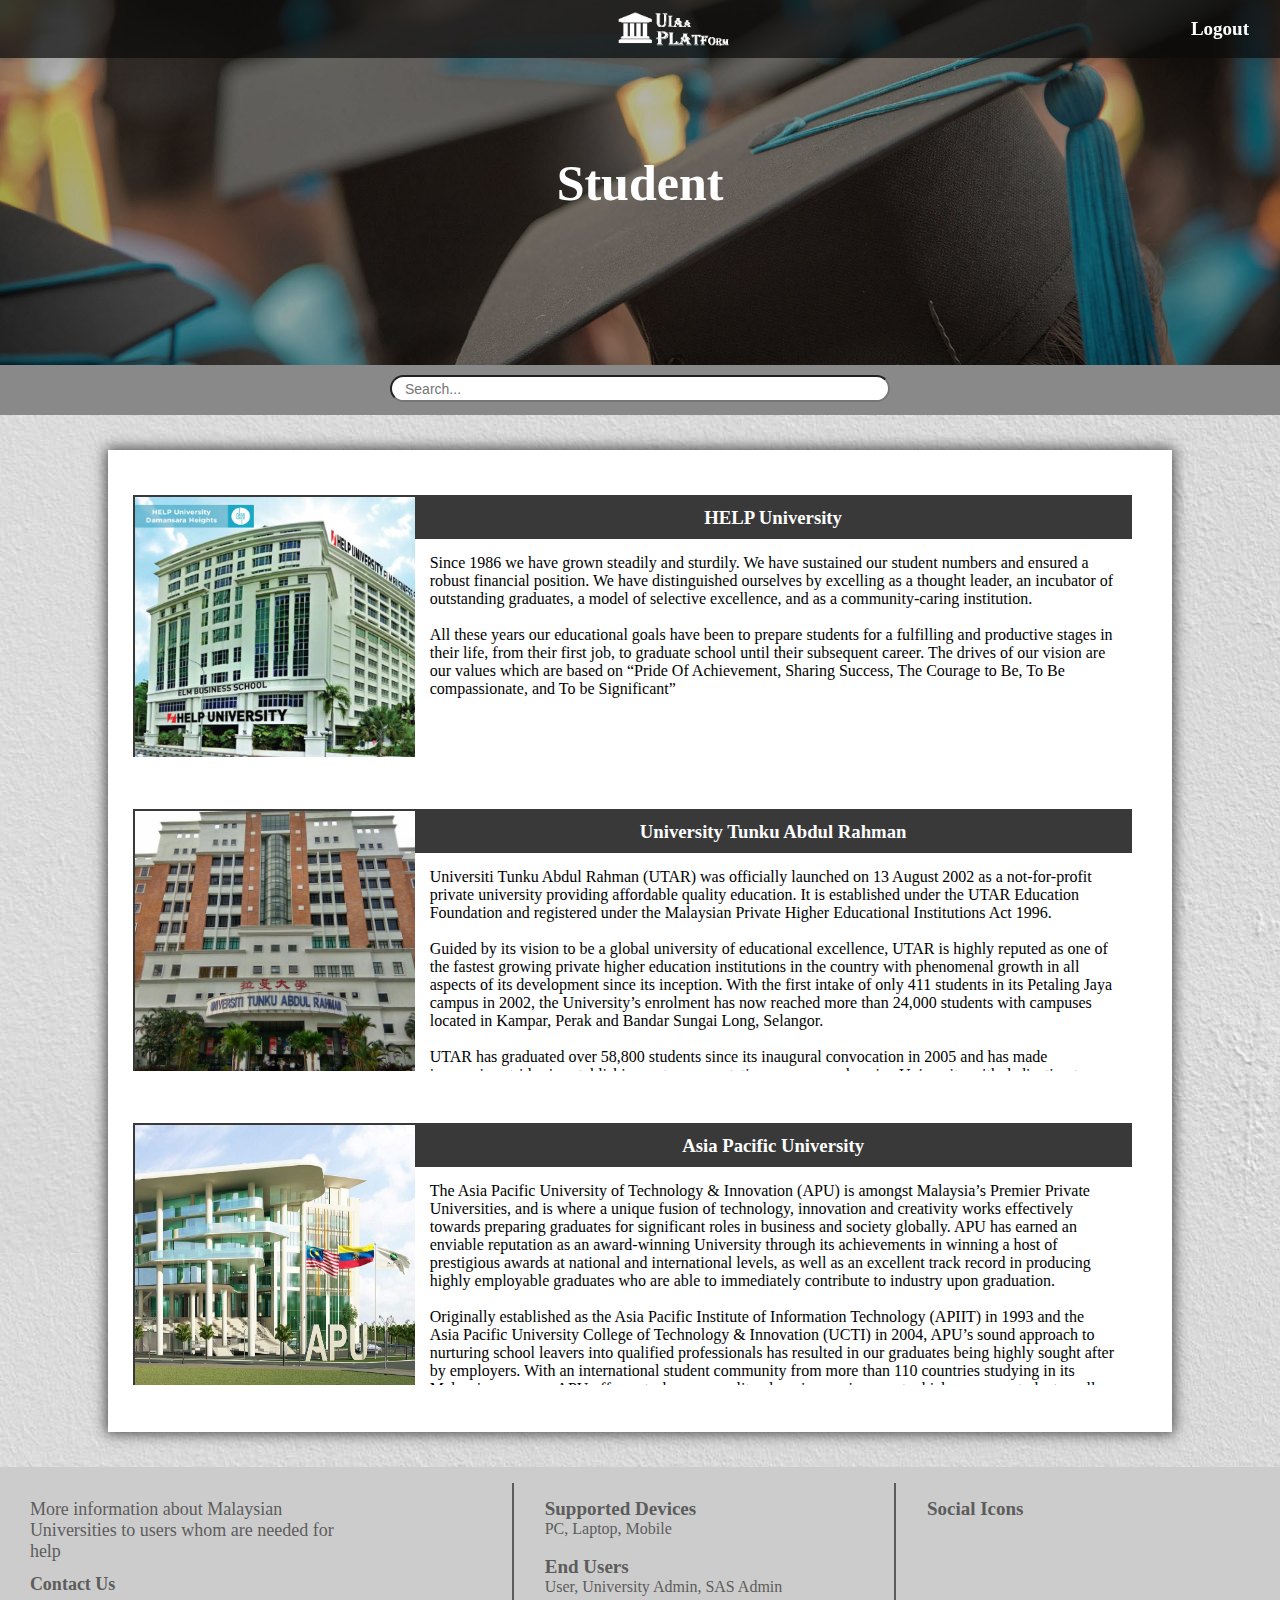
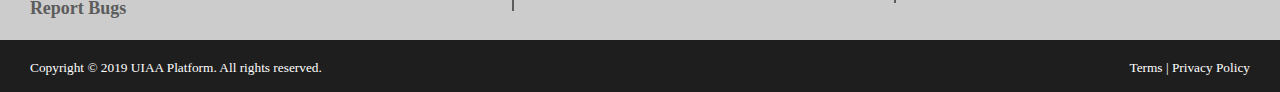
<file: pageStudent.html>
<!DOCTYPE html>
<html lang="en">
<head>
	<meta charset = "utf-8">
	<meta name="viewport" content="width=device-width, initial-scale=1.0">
	<link rel = "stylesheet" href = "assignment.css">
	<link rel="stylesheet" href="https://use.fontawesome.com/releases/v5.8.1/css/all.css" 
	integrity="sha384-50oBUHEmvpQ+1lW4y57PTFmhCaXp0ML5d60M1M7uH2+nqUivzIebhndOJK28anvf" crossorigin="anonymous">
	<script>
	function searching(){
		var searchBar, caseCheck;
		
		searchBar = document.getElementById("uniSearch");
		caseCheck = searchBar.value.toUpperCase();
		
		uniCount = document.getElementsByClassName("uniBox")
		for(i=0;i<uniCount.length;i++){
			titleName = uniCount[i].getElementsByClassName("uniName")[0];
			if(titleName.innerHTML.toUpperCase().indexOf(caseCheck) > -1){
				uniCount[i].style.display="";
			}
			else{
				uniCount[i].style.display="none";
			}
		}
	}
	</script>
	<title>UIAA Platform</title>
</head>
<body class="mainBackground">
	<nav>
		<a href="index.html" class="headerBtn">Logout</a>
		<img src="pictures/logo3.PNG" alt="logo" class="logoStudent">
	</nav>
	<header>
		<h1 class="loggedPageH1">Student</h1>
	</header>
	<main>
		<div class="searchBar">
			<input type="search" id="uniSearch" name="search" placeholder="Search..." onkeyup="searching()" class="inBoxSearch">
		</div>
		<div class="uniListCenter">
			<div class="uniList">
				<!--University Description-->
				<a href="pageUniInfo.html" class="noDecoration">
					<div class="uniBox">
						<div class="picColumn">
							<img src="pictures/HELPUni.jpg" alt="HELP University" class="imgSize">
						</div>
						<div class="descColumn">
							<h3 class="uniName">HELP University</h3>
							<div class="descDetail">
								<p>Since 1986 we have grown steadily and sturdily. We have sustained our student numbers 
								and ensured a robust financial position. We have distinguished ourselves by excelling as a thought leader, an 
								incubator of outstanding graduates, a model of selective excellence, and as a community-caring institution.
								<br><br>
								All these years our educational goals have been to prepare students for a fulfilling and productive stages in 
								their life, from their first job, to graduate school until their subsequent career. The drives of our vision are
								our values which are based on “Pride Of Achievement, Sharing Success, The Courage to Be, To Be compassionate, 
								and To be Significant”</p>
							</div>
						</div>
					</div>
				</a>
				<!--University Description-->
				<a href="#" class="noDecoration">
					<div class="uniBox">
						<div class="picColumn">
							<img src="pictures/UTARUni.jpg" alt="UTAR University" class="imgSize">
						</div>
						<div class="descColumn">
							<h3 class="uniName">University Tunku Abdul Rahman</h3>
							<div class="descDetail">
								<p>Universiti Tunku Abdul Rahman (UTAR) was officially launched on 13 August 2002 as a not-for-profit private 
								university providing affordable quality education. It is established under the UTAR Education Foundation and 
								registered under the Malaysian Private Higher Educational Institutions Act 1996.
								<br><br>
								Guided by its vision to be a global university of educational excellence, UTAR is highly reputed as one of the 
								fastest growing private higher education institutions in the country with phenomenal growth in all aspects of its 
								development since its inception. With the first intake of only 411 students in its Petaling Jaya campus in 2002, 
								the University’s enrolment has now reached more than 24,000 students with campuses located in Kampar, Perak and 
								Bandar Sungai Long, Selangor.
								<br><br>
								UTAR has graduated over 58,800 students since its inaugural convocation in 2005 and has made impressive strides in 
								establishing a strong reputation as a comprehensive University with dedication to achieving excellence in teaching 
								and research. The University currently offers more than 110 academic programmes from Foundation Studies to 
								Bachelor's, Master’s, and PhD degrees in the fields of Accounting, Business and Economics, Actuarial Science, 
								Mathematics and Process Management, Agriculture and Food Science, Arts, Social Sciences and Education, Creative 
								Industries and Design, Engineering and Built Environment, Information and Communication Technology, Life and 
								Physical Sciences, and Medicine and Health Sciences.</p>
							</div>
						</div>
					</div>
				</a>
				<!--University Description-->
				<a href="#" class="noDecoration">
					<div class="uniBox">
						<div class="picColumn">
							<img src="pictures/APUUni.jpg" alt="APU University" class="imgSize">
						</div>
						<div class="descColumn">
							<h3 class="uniName">Asia Pacific University</h3>
							<div class="descDetail">
								<p>The Asia Pacific University of Technology & Innovation (APU) is amongst Malaysia’s Premier Private Universities, 
								and is where a unique fusion of technology, innovation and creativity works effectively towards preparing graduates 
								for significant roles in business and society globally. APU has earned an enviable reputation as an award-winning 
								University through its achievements in winning a host of prestigious awards at national and international levels, 
								as well as an excellent track record in producing highly employable graduates who are able to immediately contribute 
								to industry upon graduation.
								<br><br>
								Originally established as the Asia Pacific Institute of Information Technology (APIIT) in 1993 and the Asia Pacific 
								University College of Technology & Innovation (UCTI) in 2004, APU’s sound approach to nurturing school leavers into 
								qualified professionals has resulted in our graduates being highly sought after by employers. With an international 
								student community from more than 110 countries studying in its Malaysian campus, APU offers a truly cosmopolitan 
								learning environment which prepares students well for the global challenges which lie ahead.
								<br><br>
								While Technology forms a common core as an enabler across its academic programmes, APU offers a broad range of 
								programmes encompassing areas such as Computing, Technology and Engineering, as well as programs in Business, 
								Accounting and Banking & Finance.</p>
							</div>
						</div>
					</div>
				</a>
			</div>
		</div>
	</main>
	<footer>
		<div class="footerInfo">
			<div class="footerInfoHalf">
				<div class="footerHalfDesc">
					<div class="descContent">
						<p>More information about Malaysian Universities to users whom are needed for help</p>
						<a href="pageContact.html">Contact Us</a>
						<a href="pageReport.html">Report Bugs</a>
					</div>
				</div>
			</div>
			<div class="footerInfoHalf2">
				<div class="footerHalfOne">
					<span>Supported Devices</span><br>
					PC, Laptop, Mobile<br>
					<br>
					<span>End Users</span><br>
					User, University Admin, SAS Admin
				</div>
				<div class="footerHalfTwo">
					<span>Social Icons</span><br>
					<i class="fab fa-facebook-square"></i>
					<i class="fab fa-twitter-square"></i>
					<i class="fab fa-instagram"></i>
					<i class="fab fa-google-plus-square"></i><br>
					<i class="fab fa-youtube-square"></i>
					<i class="fab fa-skype"></i>
					<i class="fab fa-linkedin"></i>
					<i class="fab fa-snapchat-square"></i>
				</div>
			</div>
		</div>
		<div class="footerInfoBottom">
		<p class="footerCopyright"><small>Copyright &copy; 2019 UIAA Platform. All rights reserved.</small></p>
		<p class="footerTermPolicy"><small><span>Terms</span> | <span>Privacy Policy</span></small></p>
		</div>
	</footer>
</body>
</html>
</file>
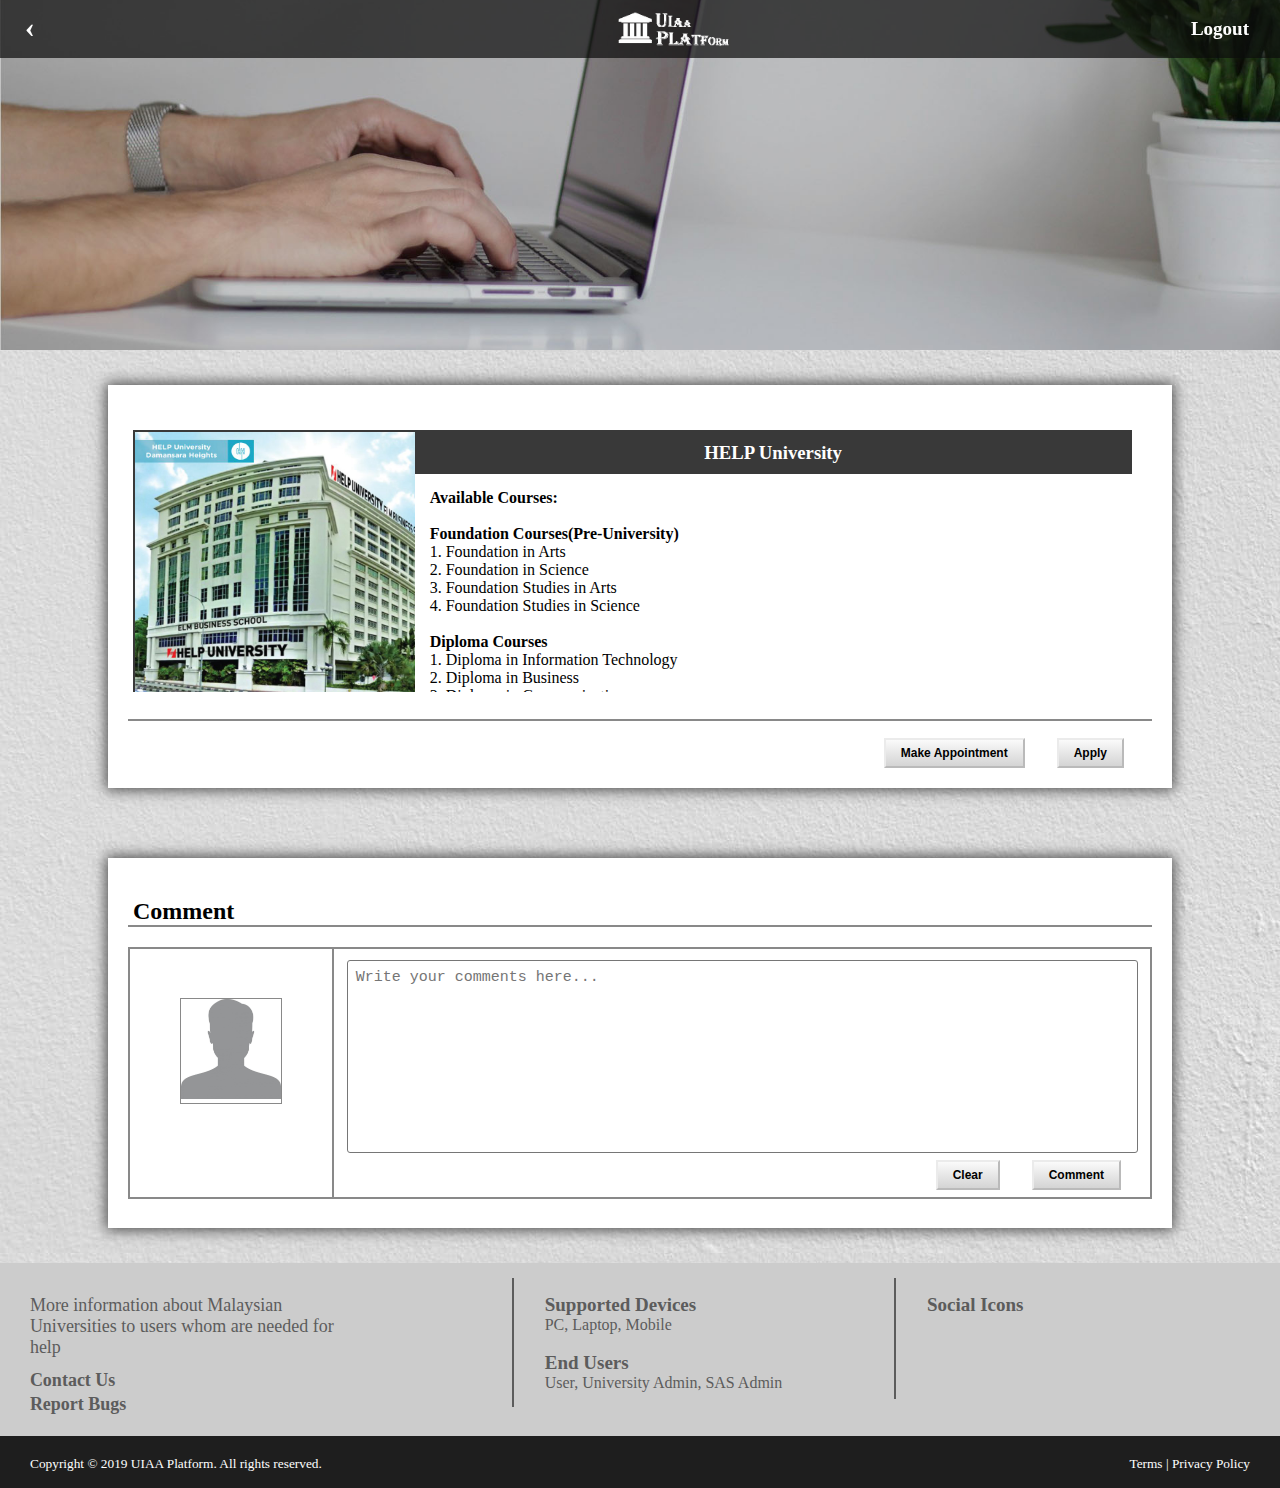
<file: pageUniInfo.html>
<!DOCTYPE html>
<html lang="en">
<head>
	<meta charset = "utf-8">
	<meta name="viewport" content="width=device-width, initial-scale=1.0">
	<link rel = "stylesheet" href = "assignment.css">
	<link rel="stylesheet" href="https://use.fontawesome.com/releases/v5.8.1/css/all.css" 
	integrity="sha384-50oBUHEmvpQ+1lW4y57PTFmhCaXp0ML5d60M1M7uH2+nqUivzIebhndOJK28anvf" crossorigin="anonymous">
	<script>
		function clearComment(){
			var cmtBox = document.getElementById("cmtInputID");
			
			cmtBox.value="";
		}
		
		function successCmt(){
			var cmtBox = document.getElementById("cmtInputID");
			
			
			var original = document.getElementById("cmtBlock");
			var image = document.getElementById("loadingImage");
			
			var clone = original.cloneNode(true);
			clone.id="";
			clone.className="cmtBlock";
			clone.childNodes[1].childNodes[2].childNodes[3].childNodes[1].childNodes[1].innerHTML=cmtBox.value;
			<!--original.after(clone);-->
			image.style.display = "block";
			
			setTimeout(() => image.style.display = "none", 1000);
			setTimeout(() => original.after(clone), 1000);
			
			cmtBox.value="";
			
		}
	</script>
	<title>UIAA Platform - University Name</title> <!--Notice: Change "University Name" to the name from database-->
</head>
<body class="mainBackground">
	<nav>
		<a href="pageStudent.html" class="headerBack">&#8249;</a>
		<a href="index.html" class="headerBtn">Logout</a>
		<img src="pictures/logo3.PNG" alt="logo" class="logoUniInfo">
	</nav>
	<header>
		<h1 class="uniInfoHeader"></h1>
	</header>
	<main>
		<div class="uniListCenter">
			<div class="uniList">
				<div class="uniBox2">
					<div class="picColumn2">
						<img src="pictures/HELPUni.jpg" alt="HELP University" class="imgSize2">
					</div>
					<div class="descColumn2">
						<h3 class="uniName">HELP University</h3>
						<div class="descDetail2">
							<p>	<span>Available Courses:</span><br>
								<br>
								<span>Foundation Courses(Pre-University)</span><br>
								1. Foundation in Arts<br>
								2. Foundation in Science<br>
								3. Foundation Studies in Arts<br>
								4. Foundation Studies in Science<br>
								<br>
								<span>Diploma Courses</span><br>
								1. Diploma in Information Technology<br>
								2. Diploma in Business<br>
								3. Diploma in Communication<br>
								4. Diploma in Early Childhood<br>
								<br>
								<span>Degree Courses</span><br>
								1. Bachelor of Information Technology<br>
								2. Bachelor of Psychology<br>
								3. Bachelor of Laws<br>
								4. Bachelor of Management<br>
							</p>
						</div>
					</div>
				</div>
				<div class="btnPart">
						<a href="pageMakeAppointment.html" class="btnUni">Make Appointment</a>
						<a href="pageApply.html" class="btnUni">Apply</a>
				</div>
			</div>
		</div>
		
		<div class="uniListCenter">
			<div class="uniList">
				<h2>Comment</h2>
				<form method="post">
					<table class="cmtBlockWrite">
						<tr>
							<td class="profWrite">
								<div class="cmtProfileWrite">
									<img src="pictures/anonymous.jpg" alt="Profile Picture" class="profileSize">
								</div>
							</td>
							<td class="descWrite">
								<textarea id="cmtInputID" placeholder="Write your comments here..." class="cmtInput"></textarea>
								<div class="cmtBtn">
									<a onclick="clearComment()" class="btnCmt">Clear</a>
									<button type="button" onclick="successCmt()" class="btnCmt">Comment</button>
								</div>
							</td>
						</tr>
					</table>
				</form>
				<img id="loadingImage" alt="loading" src="pictures/loading.gif">
				<!--One Comment Block with Id-->
				<table id="cmtBlock">
					<tr>
						<th class="cmtTitleEmpty"></th><th class="cmtTitle">User Name</th> <!--Get title from database-->
					</tr>
					<tr>
						<td class="prof">
							<div class="cmtProfile">
								<img src="pictures/anonymous.jpg" alt="Profile Picture" class="profileSize">
							</div>
						</td>
						<td class="desc">
							<div class="cmtDesc">
								<p>User Comments</p>
							</div>
						</td>
					</tr>
				</table>
				
			</div>
		</div>
	</main>
	<footer>
		<div class="footerInfo">
			<div class="footerInfoHalf">
				<div class="footerHalfDesc">
					<div class="descContent">
						<p>More information about Malaysian Universities to users whom are needed for help</p>
						<a href="pageContact.html">Contact Us</a>
						<a href="pageReport.html">Report Bugs</a>
					</div>
				</div>
			</div>
			<div class="footerInfoHalf2">
				<div class="footerHalfOne">
					<span>Supported Devices</span><br>
					PC, Laptop, Mobile<br>
					<br>
					<span>End Users</span><br>
					User, University Admin, SAS Admin
				</div>
				<div class="footerHalfTwo">
					<span>Social Icons</span><br>
					<i class="fab fa-facebook-square"></i>
					<i class="fab fa-twitter-square"></i>
					<i class="fab fa-instagram"></i>
					<i class="fab fa-google-plus-square"></i><br>
					<i class="fab fa-youtube-square"></i>
					<i class="fab fa-skype"></i>
					<i class="fab fa-linkedin"></i>
					<i class="fab fa-snapchat-square"></i>
				</div>
			</div>
		</div>
		<div class="footerInfoBottom">
		<p class="footerCopyright"><small>Copyright &copy; 2019 UIAA Platform. All rights reserved.</small></p>
		<p class="footerTermPolicy"><small><span>Terms</span> | <span>Privacy Policy</span></small></p>
		</div>
	</footer>
</body>
</html>

<!--One Comment Block-->
<!--
<div class="cmtBlock">
	<img>
	<div class="cmtProfile">
		<img src="pictures/anonymous.jpg" class="profileSize">
	</div>
	<div class="cmtDesc">
		<h3 class="cmtTitle">Data Title</h3> {Get title from database}
		<div class="cmtArea">
			br<br>br<br>br<br>br<br>br<br>br<br>br<br>br<br>br
		</div>
	</div>
</div>
-->
</file>
<file: assignment.css>
body{margin:0px;background-color:#efefef;}
nav{background: rgba(12,12,12,0.7);position:fixed;width:99%;height:58px;display:inline-block;padding-left:1%;z-index:1;}
html{scroll-behavior:smooth;}
/*pageMain*/
.logoMain{
	height:42px;
	margin:8px 8px 0px 286px;
	float:left;
	border-radius:1px;
}

.mainBackground{
	background-image:url("pictures/white.jpg");
}

.headerBtn{
	color:#ffffff;
	float:right;
	width:80px;
	text-decoration:none;
	font-weight:bold;
	font-size:19px;
	margin:8px 10px 0px 0px;
	padding:10px;
	text-align:center;
	
}

.headerBtn2{
	color:#ffffff;
	float:left;
	text-decoration:none;
	font-weight:bold;
	font-size:19px;
	margin:8px 10px 0px 0px;
	padding:10px;
	text-align:center;
}

.headerBtn3{
	color:#ffffff;
	float:left;
	text-decoration:none;
	font-weight:bold;
	font-size:19px;
	margin:8px 10px 0px 0px;
	padding:10px;
	text-align:center;
	cursor:pointer;
}

.headerBtn:hover, .headerBtn2:hover{
	background-color:#e2e2e2;
	color:#000000;
}

.relative{
	position:relative;
	display:inline-block;
	float:left;
}

.dropList{
	display:none;
	position:absolute;
	background-color:#e2e2e2;
	min-width: 130px;
	box-shadow: 4px 4px 5px 0px #4c4c4c;
	z-index:1;
	top:49px;
	border-radius:2px;
}

.dropList a{
	display:block;
	color:#000000;
	text-decoration:none;
	font-weight:bold;
	font-size:19px;
	padding:8px 15px;
	text-align:left;
	border-radius:2px;
}

.dropList a:hover{
	background-color:#989898;
	color:#ffffff;
}

.dropList a:active{
	background-color:#616161;
	color:#ffffff;
}

.relative:hover .dropList{
	display:block;
}

.relative:hover .headerBtn3{
	background-color:#e2e2e2;
	color:#000000;
}

.backgroundImg{
	background-image:url("pictures/bookcase.jpg");
	background-repeat:no-repeat;
	background-size:cover;
	height:600px;
	padding:1px;
}


.systemTitle{
	color:#ffffff;
	font-size:50px;
	margin-top:260px;
	text-align:center;
}

.center{
	text-align:center;
	background-image:url("pictures/white2.png");
	width:90%;
	margin:auto;
	margin-top:60px;
	margin-bottom:60px;
	padding:1px 0px 60px 0px;
	box-shadow: 0px 0px 13px 2px #4c4c4c;

}

.h2Title{
	font-size:30px;
	margin:60px 0px 0px 0px;
}

.pDesc{
	font-size:19px;
	width:80%;
	margin:auto;
	margin-top:10px;
	text-align:justify;
}

.endUser{
	display:inline-block;
	margin-top:60px;
	width:95%;
	min-height:344px;
	box-shadow: 0px 0px 7px 1px #4c4c4c;
}

.endUser2{
	display:inline-block;
	margin-top:60px;
	width:95%;
	min-height:344px;
	box-shadow: 0px 0px 7px 1px #4c4c4c;
}

.endUserPic{
	float:left;
	width:30%;
	text-align:center;
	text-align:right;
	min-height:344px;
	background-color:#ffffff;
}

.endUserDesc{
	float:left;
	padding:0px 1.5% 0px 1.5%;
	text-align:left;
	width:67%;
	min-height:344px;
	background-color:#e2e2e2;
}

.endUserDesc h2{
	text-decoration:underline;
	margin:15px 0px 0px 0px;
}

.endUserDesc h3{
	margin:15px 0px 0px 0px;
}

.endUserDesc p{
	margin:5px;
}

.endUserImage{
	width:340px;
	height:340px;
}

.endUserPicInverse{
	float:right;
	width:30%;
	text-align:center;
	text-align:right;
	min-height:344px;
	background-color:#ffffff;
}

.endUserDescInverse{
	float:right;
	padding:0px 1.5% 0px 1.5%;
	text-align:left;
	width:67%;
	min-height:344px;
	background-color:#e2e2e2;
}

.endUserDescInverse h2{
	text-decoration:underline;
	margin:15px 0px 0px 0px;
}

.endUserDescInverse h3{
	margin:15px 0px 0px 0px;
}

.endUserDescInverse p{
	margin:5px;
}

.footerInfo{
	display:table;
	width:100%;
	background-color:#cccccc;
	color:#5c5c5c;
	font-size:16px;
}

.footerInfo span{
	font-weight:bold;
	font-size:19px;
}

.footerInfoHalf{
	float:left;
	width:40%;
}

.footerInfoHalf2{
	float:left;
	width:60%;
}

.footerHalfDesc{
	padding:4%;
}

.footerHalfDesc a{
	display:block;
	font-weight:bold;
	font-size:18px;
	margin:3px 0px 0px 0px;
	text-decoration:none;
	color:#5c5c5c;
}

.footerHalfDesc p{
	margin:0px 0px 12px 0px;
	font-size:18px;
	padding:0px;
}

.descContent{
	width:70%;
	margin:2.5% 0% 0% 2%;
}

.footerHalfOne{
	float:left;
	width:45.5%;
	padding:2% 0% 2% 4%;
	margin:2% 0% 2% 0%;
	border-left:2.5px solid #5c5c5c;
}

.footerHalfTwo{
	float:left;
	width:45.5%;
	padding:2% 0% 2% 4%;
	margin:2% 0% 2% 0%;
	border-left:2.5px solid #5c5c5c;
}

.footerHalfTwo i{
	margin:5px 0px 5px 10px;
	font-size:30px;
	cursor:pointer;
}

.footerHalfTwo i:active{
	color:#909090;
}

.footerInfoBottom{
	background-color:#1e1e1e;
	width:100%;
	display:table;
}

.footerCopyright{
	color:#ffffff;
	float:left;
	padding:2px 0px 0px 30px;
}

.footerTermPolicy{
	color:#ffffff;
	float:right;
	padding:2px 30px 0px 0px;
}

.footerTermPolicy a{
	color:#ffffff;
	text-decoration:none;
}

.footerTermPolicy span:active{
	color:#909090;
}

.footerTermPolicy span{
	cursor:pointer;
}

@media only all and (max-width: 768px){
main{ margin: 0 5%; width: auto;}
img{width: 100%; height: 100%;}
.logoMain{width: auto; height: 5em; margin:0; float:none;}
.headerBtn{ width: 100%; margin: 0; padding: .8em 0 .8em 0;}
.headerBtn2{ width: 100%; margin: 0; padding: .8em 0 .8em 0;}
.headerBtn3{ width: 100%; margin: 0; padding: .8em 0 .8em 0;}
.dropList{width:100%;}
.dropList a{width:94%;}
.relative{ width: 100%; margin: 0; padding: .8em 0 .8em 0;} 
.headerBtn, .headerBtn2, .headerBtn3{display: inline-block;}
nav {position: relative; background-color: gray; height: 100%; background-color: #1e1e1e; text-align:center;}
nav a{display: inline-block; width: 2em; text-align: center;
	margin: 1%; padding: 1.5%; box-shadow: 1px 1px 1px black;} 
	
.pDesc{text-align: center;}
.endUserPic, .endUserPicInverse{width: 100%; text-align: center;}
.endUserDesc, .endUserDescInverse{width: auto;}

.footerInfo span{
	font-size:1.3em;
}

.footerInfoHalf{
	width:100%;
}

.footerInfoHalf2{
	width:100%;
}

.footerHalfOne{
	border:0;
	width:46.75%;
	margin:1em 0 1em 0;
	padding-left:3%;
	height:7.5em;
}

.footerHalfTwo{
	width:46.75%;
	margin:1em 0 1em 0;
	padding-left:3%;
	height:7.5em;
}

.footerHalfTwo i{
	margin:.2em 0 .2em .4em;
	font-size:2em;
}

.descContent a{
	margin-top:1em;
	text-align:center;
}

.footerHalfDesc a{
	font-size:1.2em;
}

.footerHalfDesc p{
	font-size:1.2em;
}

.descContent{
	width:100%;
}

}

/*pageLogin*/
.loginBackground{
	background-image:url("pictures/lab.jpg");
	background-size:cover;
	background-attachment:fixed;
	background-position:bottom;
}

.loginForm{
	background-color:#ffffff;
	width:30%;
	height:400px;
	margin:auto;
	margin-top:11%;
	border-radius:10px;
	padding:1px;
	opacity:0.87;
}

.tableAlign{
	margin:auto;
}

.inputBox{
	width:310px;
	height:18px;
	padding-left:3px;
	font-size:13px;
	border-radius:3px;
}

th{text-align:left;font-size:large;padding-top:7%;}

.loginBtn{
	border:2px solid #bcbcbc;
	background-color:#e2e2e2;
	color:#000000;
	display:inline-block;
	width:20%;
	text-decoration:none;
	font-weight:bold;
	font-size:15px;
	margin: 0% 10% 0% 10%;
	padding:5px;
	text-align:center;
}

.loginBtn:active{
	border:2px solid #8c8c8c;
	background-color:#bababa;
	color:#202020;
}

.loginBtn2{
	border:2px solid #bcbcbc;
	background-color:#e2e2e2;
	color:#000000;
	display:inline-block;
	width:23.5%;
	text-decoration:none;
	font-weight:bold;
	font-size:15px;
	margin: 0% 10% 0% 10%;
	padding:5px;
	text-align:center;
	font-family:Times New Roman;
	cursor:pointer;
}

.loginBtn2:active{
	border:2px solid #8c8c8c;
	background-color:#bababa;
	color:#202020;
}

.loginBtnAlign{
	text-align:center;
	margin-top:13%;
}

.loginHeader{
	text-align:center;
	font-size:30px;
	border-bottom:3px solid #e2e2e2;
	padding-bottom:15px;
	width:90%;
	margin-top:30px;
	margin-left:auto;
	margin-right:auto;
	margin-bottom:20px;
}

@media only all and (max-width: 768px){
.loginBackground{width: auto;
}
.loginForm{width: 80%;height:28em;margin-top:20%;
}
.tableAlign{width: 80%;
}
.tableAlign th{font-size: 19px; padding: 15px 15px 15px 0;
}
.loginHeader{width: auto; font-size: 40px;
}
.inputBox{width: 100%; height: 2em;
}
.loginBtnAlign{width:100%;margin-top:5%;
}
.loginBtn{width:30%; font-size: 20px; margin: 1em .5em 1em .5em; padding: 9px;
}
.loginBtn2{width:35%; font-size: 20px; margin: 1em .5em 1em .5em; padding: 9px;
}
}

/*pageSignup*/
.inputBoxHalf{
	width:140px;
	height:18px;
	padding-left:3px;
	font-size:13px;
	border-radius:3px;
}

.signupForm{
	background-color:#ffffff;
	width:30%;
	margin:auto;
	margin-top:7%;
	margin-bottom:7%;
	border-radius:10px;
	padding-top:1px;
	padding-bottom:2.5%;
	opacity:0.87;
}

.fontSize{
	font-size:14px;
	margin-right:25px;
}

.fontSize2{
	font-size:14px;
	margin-right:25px;
}

.addrBox{
	font-size:14px;
	resize:none;
	border-radius:3px;
}

#message{
	display:none;
	padding-top:5px;
	margin:auto;

	
}

#message p{
	margin:1px;
	font-size:small;
	
}

.invalid {
	color: red;
}

.invalid:before {
	position: relative;
	left: -10px;
	content: "✖";
}

.valid {
	color: green;
}

.valid:before {
	position: relative;
	left: -10px;
	content: "✔";
}


#confirm_message{
	font-size:small;
	margin:auto;
	display:block;
	padding-top:5px;
}

@media only all and (max-width: 768px){
.loginBackground{width: auto;
}
.signupForm{width: 80%;
}
.tableAlign{width: 80%;
}
.tableAlign th{font-size: 19px; padding: 15px 15px 15px 0;
}
.loginHeader{width: auto; font-size: 40px;
}
.inputBox{width: 100%; height: 2em;
}
.addrBox{width: 100%;height:10em;
}
.inputBoxHalf{width:95%; height: 2.5em;
}
.fontSize{font-size:1.4em;
}
.fontSize2{font-size:1em;
}
}


/*pageStudent*/
.logoStudent{
	height:42px;
	margin:8px 8px 0px 600px;
	float:left;
	border-radius:1px;
}

.loggedPageH1{
	color:#ffffff;
	font-size:50px;
	text-align:center;
	margin:0%;
	padding:12%;
	background-image:url("pictures/UniversityHeader.jpg");
	background-size:cover;
	background-position:center;
}

.searchBar{
	display:inline-block;
	height:30px;
	padding-top:10px;
	padding-bottom:10px;
	width:100%;
	text-align:center;
	background-color:#898989;
}

.inBoxSearch{
	width:500px;
	padding-left:13px;
	height:27px;
	font-size:14px;
	border-radius:15px;
}

.uniListCenter{
	text-align:center;
}

.uniList{
	background-color:#ffffff;
	width:80%;
	margin:35px 0px 35px 0px;
	display:inline-block;
	padding:20px;
	min-height:330px;
	box-shadow: 0px 0px 13px 2px #4c4c4c;
}

.uniList h2{
	text-align:left;
	border-bottom:2px solid #898989;
	padding-left:5px;
}

.uniBox{
	display:inline-block;
	width:100%;
	margin:25px 0px 25px 0px;
}

.picColumn{
	float:left;
	width:28%;
	height:260px;
	text-align:right;
}

.descColumn{
	float:left;
	width:70%;
	height:260px;
	text-align:left;
}

.imgSize{
	width:280px;
	height:260px;
	border-top:2px solid #393939;
	border-left:2px solid #393939;
}

.uniName{
	background-color:#393939;
	color:#ffffff;
	padding:10px;
	text-align:center;
	border-top:2px solid #393939;
	margin:0px;
}

.noDecoration{
	text-decoration:none;
}

.descDetail{
	height:188px;
	padding:15px;
	overflow-y:scroll;
	color:#000000;
}

.descDetail p{
	margin:0px;
}

.descDetail::-webkit-scrollbar{
	display:none;
}

@media only all and (max-width: 768px){
main{width:100%;margin:0}
.inBoxSearch{width:70%;}
.uniList{width:90%;}
.uniBox{border:2px solid #5c5c5c;}
.picColumn{width:30%;}
.imgSize{border:0;width:100%;}
.logoStudent{width:auto;height:5em;margin:0;float:none;}
}

/*pageUniInfo*/
.logoUniInfo{
	height:42px;
	margin:8px 8px 0px 550px;
	float:left;
	border-radius:1px;
}

.uniInfoHeader{
	background-image:url(pictures/typing.jpg);
	background-size:cover;
	background-position:bottom;
	margin:auto;
	height:350px;
}

.headerBack{
	color:#ffffff;
	float:left;
	text-decoration:none;
	font-weight:bold;
	font-size:30px;
	margin:5px 10px 0px -6px;
	padding:5px 18px 9px 18px;
	text-align:center;
}

.headerBack:hover{
	background-color:#e2e2e2;
	color:#000000;
}

.uniBox2{
	display:inline-block;
	width:100%;
	margin:25px 0px 25px 0px;
}

.picColumn2{
	float:left;
	width:28%;
	height:260px;
	text-align:right;
}

.descColumn2{
	float:left;
	width:70%;
	height:260px;
	text-align:left;
}

.imgSize2{
	width:280px;
	height:260px;
	border-top:2px solid #393939;
	border-left:2px solid #393939;
}

.descDetail2{
	height:188px;
	padding:15px;
	overflow-y:scroll;
}

.descDetail2 p{
	margin:0px;
}

.descDetail2::-webkit-scrollbar{
	display:none;
}

.descDetail2 span{
	font-weight:bold;
}

.btnPart{
	border-top:2px solid #898989;
	display:inline-block;
	width:100%;
	height:15%;
	text-align:right;
}

.btnUni{
	display:inline-block;
	padding:6px 15px;
	margin:17px 28px 0px 0px;
	font-size:12px;
	font-weight:bold;
	color:#000000;
	text-decoration:none;
	background-image:linear-gradient(#fafafa, #d4d4d4);
	border:2px solid;
	border-color:#ebebeb #bababa #bababa #ebebeb;
	font-family: Arial;
}

.btnUni:active{
	color:#202020;
	background-image:linear-gradient(#d1d1d1, #a0a0a0);
	border:2px solid;
	border-color:#bcbcbc #9b9b9b #9b9b9b #bcbcbc;
	font-family: Arial;
}

.cmtProfile{
	border:1px solid #898989;
	text-align:center;
	width:50%;
	margin:auto;
}

.cmtDesc{
	text-align:left;
	min-height:135px;
	padding:15px;
}

.cmtDesc p{
	margin:0px;
	word-break:break-word;
}

.profileSize{
	width:100px;
	height:100px;
}

#cmtBlock{
	border-collapse:collapse;
	width:100%;
	display:none;
}

.cmtBlock{
	border-collapse:collapse;
	width:100%;
	animation:fadeIn 0.5s ease forwards;
	margin:auto;
}

@keyframes fadeIn{
	0%{width:900px;opacity:0}
	100%{opacity:1}
}

.prof{
	vertical-align:top;
	border:2px solid #898989;
	width:20%;
	border-top:0px;
}

.desc{
	border:2px solid #898989;
	width:80%;
}

#cmtBlock th{
	padding:10px 15px 10px 15px;
}

.cmtBlock th{
	padding:10px 15px 10px 15px;
}

.cmtTitleEmpty{
	border:2px solid #898989;
	border-bottom:0px;
}

.cmtTitle{
	border:2px solid #898989;
	background-color:#000000;
	color:#ffffff;
}

.cmtBlockWrite{
	border-collapse:collapse;
	width:100%;
}

.profWrite{
	vertical-align:top;
	border:2px solid #898989;
	width:20%;
}

.descWrite{
	border:2px solid #898989;
	width:80%;
}

.cmtProfileWrite{
	border:1px solid #898989;
	text-align:center;
	width:50%;
	margin:auto;
	margin-top:48px;
}

.cmtInput{
	margin:10px 10px 0px 10px;
	width:95%;
	height:175px;
	resize:none;
	border-radius:3px;
	font-size:15px;
	padding:8px;
}

.cmtBtn{
	text-align:right;
	min-height:5px;
}

.btnCmt{
	display:inline-block;
	padding:6px 15px;
	margin:3px 28px 6px 0px;
	font-size:12px;
	font-weight:bold;
	color:#000000;
	text-decoration:none;
	background-image:linear-gradient(#fafafa, #d4d4d4);
	border:2px solid;
	border-color:#ebebeb #bababa #bababa #ebebeb;
	font-family: Arial;
	text-align:center;
	cursor:pointer;
}

.btnCmt:active{
	color:#202020;
	background-image:linear-gradient(#d1d1d1, #a0a0a0);
	border:2px solid;
	border-color:#bcbcbc #9b9b9b #9b9b9b #bcbcbc;
	font-family: Arial;
}

#loadingImage{
	height:80px;
	display:none;
	animation:fadeInOut 1s ease forwards;
	margin:auto;
}

@keyframes fadeInOut{
	0%{opacity:0;}
	20%{opacity:1;}
	80%{opacity:1;}
	100%{opacity:0;}
}

@media only all and (max-width: 768px){
.uniBox2{}
.picColumn2{width:100%;height:auto;}
.descColumn2{width:100%;height:auto;}
.imgSize2{width:100%;height:auto;}
.descDetail2{height:15em}
.btnPart{text-align:center;}
.btnUni{width:40%;margin:1.5em 1.2em 0 1.2em;padding:1em 0 1em 0;font-size:.9em;}
.profWrite{width:25%;}
.descWrite{width:75%;}
.cmtProfileWrite{width:80%;}
.profileSize{width:100%;height:auto;}
.cmtInput{padding:.5em;font-size:1.3em;width:90%;margin:1em 0 0 0;}
.cmtBtn{text-align:center;}
.btnCmt{padding:.8em 1em .8em 1em;margin:.2em 2.1em .2em 2.1em;font-size:.9em;min-width:16%;}
.prof{width:25%;}
.desc{width:75%;}
.cmtProfile{width:80%;}
.cmtDesc{padding:.5em;min-height:12em;font-size:1em;}
@keyframes fadeIn{0%{width:10em;opacity:0}100%{opacity:1;}}
#loadingImage{height:7em;width:auto;}
.logoUniInfo{width: auto; height: 5em; margin:0; float:none;}
.headerBack{width:100%;margin:0;padding:.3em 0 .3em 0;}
}

/*pageMakeAppointment & pageReport*/
.applicationTable{
	width:310px;
	height:18px;
	margin:auto;
}

@media only all and (max-width: 768px){
.applicationTable{width: 80%; height: 2em;
}	
}

/*pageApply & pageMakeAppointment*/
.applyBackground{
	background-image:url("pictures/studentUni.jpg");
	background-size:cover;
	background-attachment:fixed;
}

.appointBackground{
	background-image:url("pictures/clock.jpg");
	background-size:cover;
	background-attachment:fixed;
	background-position:bottom;
}

.applyForm{
	background-color:#ffffff;
	width:30%;
	margin:auto;
	margin-top:6.1%;
	margin-bottom:6.1%;
	border-radius:10px;
	padding-top:1px;
	padding-bottom:2.5%;
	opacity:0.87;
}

.makeAppointmentForm{
	background-color:#ffffff;
	width:30%;
	margin:auto;
	margin-top:1.45%;
	margin-bottom:1.45%;
	border-radius:10px;
	padding-top:1px;
	padding-bottom:2.5%;
	opacity:0.87;
}

.courseLevel{
	margin-top:12px;
	display:none;
}

.none{
	display:none;
}

.inlineMiddle{
	margin:auto;
	width:90%;
	min-height:305px;
}

.inlineMiddle table{
	width:100%;
}

.inlineMiddle th{
	width:20%;
	text-align:right;
	padding:0px 3px 0px 0px;
}

.inlineMiddle span{
	font-weight:bold;
}

.detailsLine{
	padding:5px;
	margin:10px;
	background-color:#c2c2c2;
	box-shadow: 4px 4px 5px 1px #4c4c4c;
	border-radius:3px;
}

.levelList{
	border-radius:3px;
	border:2px solid #989898;
	width:68%;
	height:23px;
	padding-left:2px;
}

.readBox{
	width:95%;
	padding:2px 5px;
	color:#989898;
	border-radius:3px;
	border:2px solid #989898;
}

@media only all and (max-width: 768px){
.applyBackground, .appointBackground{width: auto;
}

.applyForm, .makeAppointmentForm{width: 80%;
}
.makeAppointmentForm, .applyForm th{font-size: 1.5em; 
	padding: 15px 15px 15px 0;
}
.loginHeader{width: auto; font-size: 40px;
}
.readBox, .levelList{height: 2.5em; width: 85%;
}
.inputBox{height: 2.5em; width: 100%;}
}

/*pageContact*/
.contactBg{
	background-image: url("pictures/ContactUs.jpg");
	height:400px;
	background-size:cover;
	}
			
.h2{
	margin:0px;
	padding:100px;
	font-size:150px;
	}

.background{
	background-image:url("pictures/white.jpg");
	}
		
		
.linkBg{
	background-color:#737373;
	width:40%;
	margin:auto;
	margin-top:60px;
	margin-left:80px;
	float:left;
	height:230px;
	}
		
.contact{
	padding-left:170px;
}

.contact li a:hover{
	color:#0099FF;
}

.messageBg{
	background-color:#737373;
	width:40%;
	margin:auto;
	margin-top:60px;
	margin-right:80px;
	float:right;
}

.size{
	font-size:20px;
}

.designLink{
	text-decoration:none;
	margin-left:20px;
	color:white;
}

.position{
	padding:10px 0px 40px 10px;
	margin-bottom:60px;
}

.position2{
	padding-top:15px;
	color:white;
}

.ulStyle{
	list-style-type:none;
	color:white;
}

.inputBoxSize{
	width:95%;
	font-size:20px;
	resize:none;
}

.formD{
	padding-left:25px;
}

.inputD{
	margin-top:10px;
	margin-bottom:10px;
	color:white;
}

.table{
	margin-bottom:10px;
}

.button{
	margin-bottom:10px;
	font-size:20px;
	padding:10px 20px 10px 20px;
	color:white;
	background-color:#FF5757;
	border:none;
	border-radius:4px;
}

.button:hover{
	background-color:#FF3636;
}

.dummyLink{
	font-size:30px;
	padding-left:170px;
	margin-top:20px;
}

.dummyLink li{
	display:inline-block;
	margin-right:20px;
}

.dummyLink li:hover{
	font-size:40px;
}

@media only all and (max-width: 768px){
.contactBg{
	background-position:center;
}

.linkBg{
	float:none;
	width:90%;
	margin:auto;
	margin-top:2.5em;
}

.messageBg{
	float:none;
	width:90%;
	margin:auto;
	margin-top:3em;
	margin-bottom:3em;
	padding:.3em;
}

.inputBoxSize{
	width:95%;
}

.table{
	width:100%;
}

.button{
	width:95.5%;
}

.dummyLink{
	
}

.contact{
	padding-left:4em;
}

.dummyLink{
	padding-left:3em;
}

}
</file>
